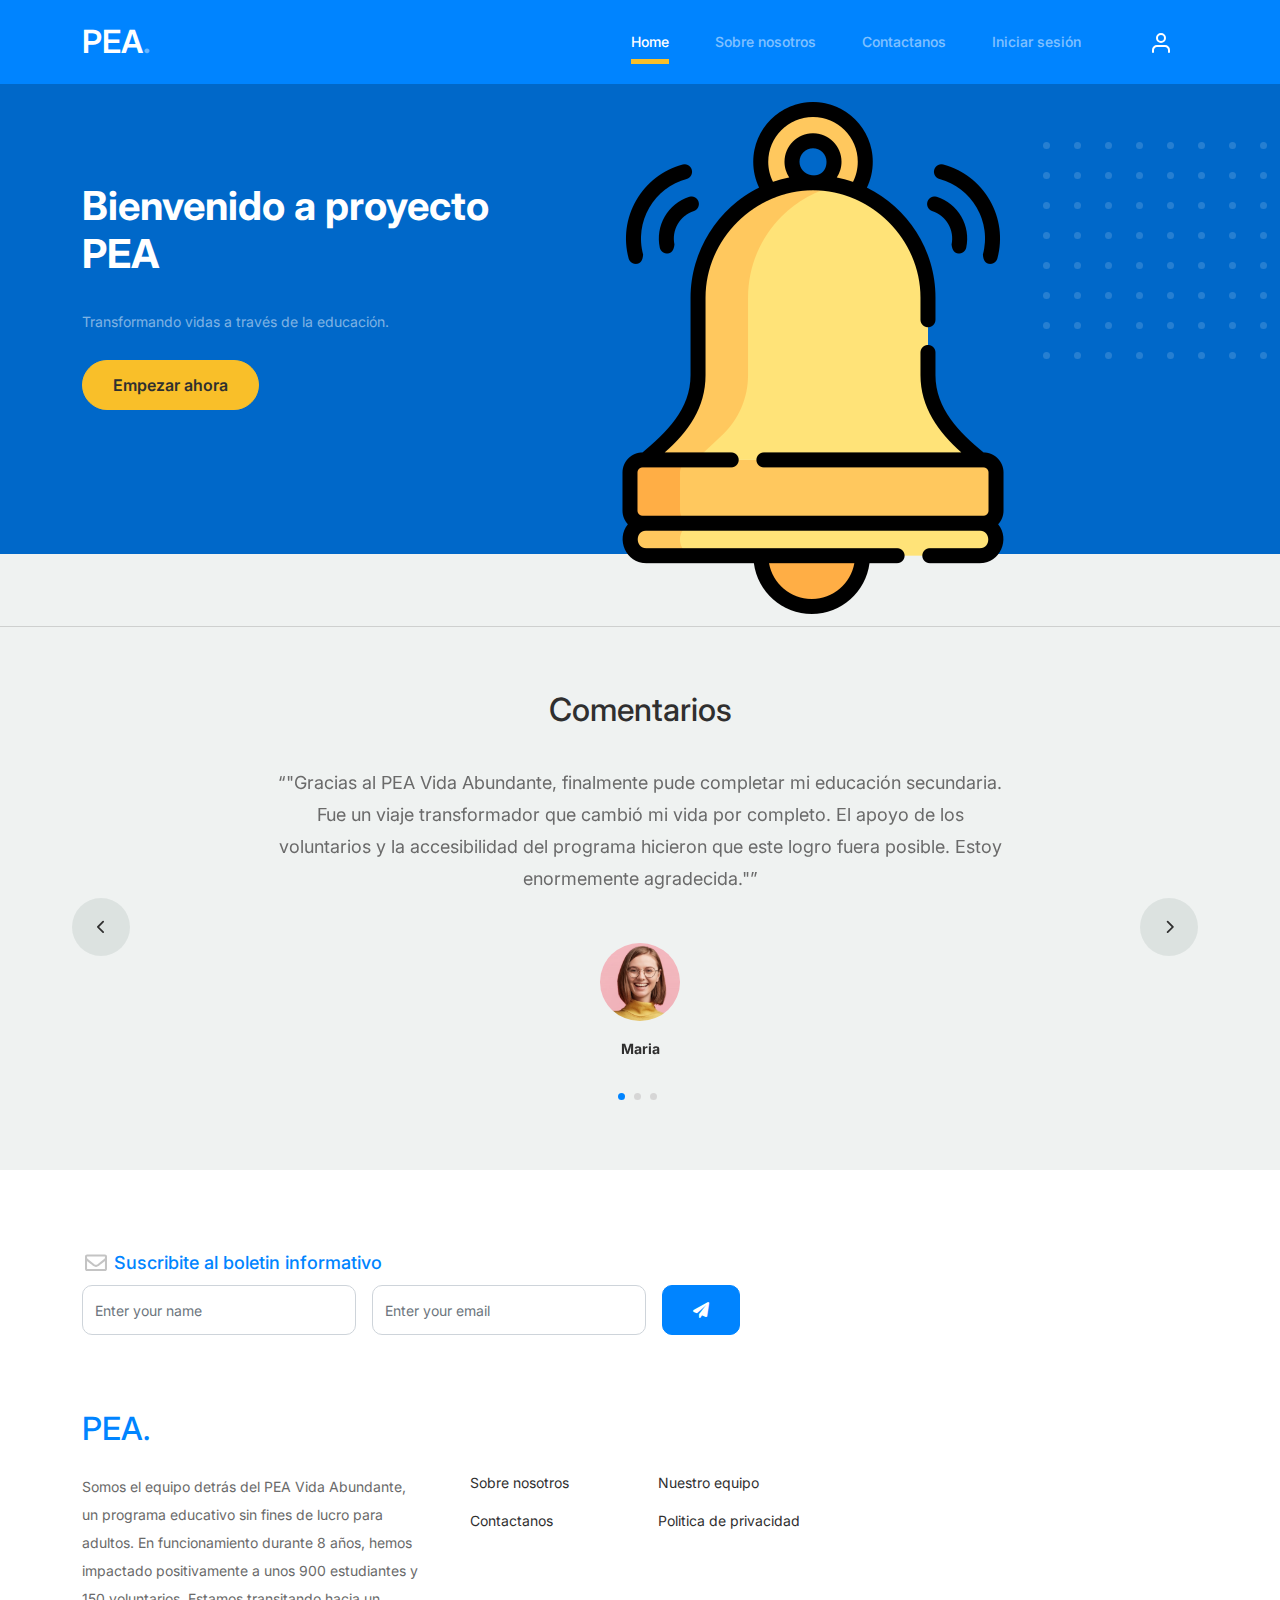
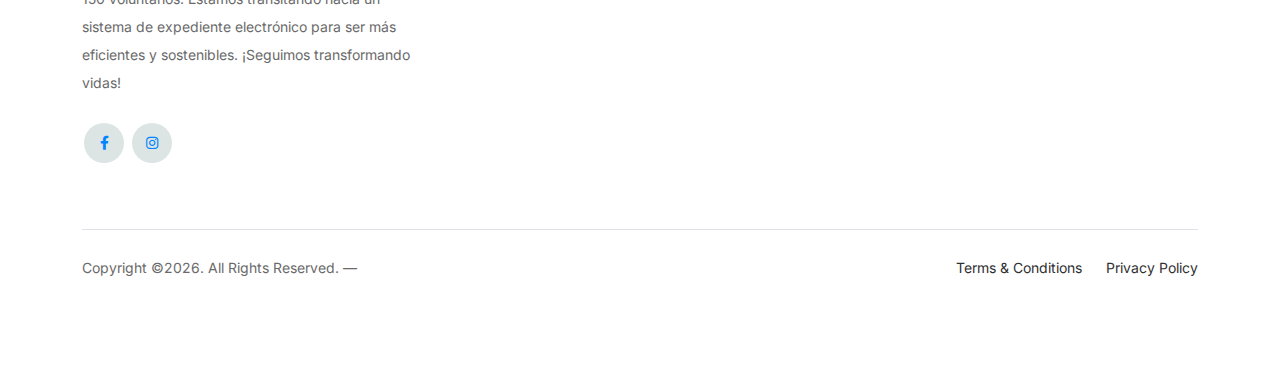
<file: 24-10-23/PEA/index.html>
<!doctype html>
<html lang="en">
<head>
  <meta charset="utf-8">
  <meta name="viewport" content="width=device-width, initial-scale=1, shrink-to-fit=no">
  <meta name="autor" content="Lospibes">
  <link rel="shortcut icon" href="favicon.png">

  <meta name="description" content="" />
  <meta name="keywords" content="bootstrap, bootstrap4" />

		<!-- CSS Piola -->
		<link href="css/bootstrap.min.css" rel="stylesheet">
		<link href="https://cdnjs.cloudflare.com/ajax/libs/font-awesome/6.0.0-beta3/css/all.min.css" rel="stylesheet">
		<link href="css/tiny-slider.css" rel="stylesheet">
		<link href="css/style.css" rel="stylesheet">
		<title>PEA</title>
	</head>

	<body>

		<!-- Empieza header Nav -->
		<nav class="custom-navbar navbar navbar navbar-expand-md navbar-dark bg-dark" arial-label="Furni navigation bar">

			<div class="container">
				<a class="navbar-brand" href="index.html">PEA<span>.</span></a>

				<button class="navbar-toggler" type="button" data-bs-toggle="collapse" data-bs-target="#navbarsFurni" aria-controls="navbarsFurni" aria-expanded="false" aria-label="Toggle navigation">
					<span class="navbar-toggler-icon"></span>
				</button>

				<div class="collapse navbar-collapse" id="navbarsFurni">
					<ul class="custom-navbar-nav navbar-nav ms-auto mb-2 mb-md-0">
						<li class="nav-item active">
							<a class="nav-link" href="index.html">Home</a>
						</li>
		
						<li><a class="nav-link" href="about.html">Sobre nosotros</a></li>
					
						<li><a class="nav-link" href="contact.html">Contactanos</a></li>

						<li><a class="nav-link" href="/php-login/index.php">Iniciar sesión</a></li> 
						
					</ul>
	
					<ul class="custom-navbar-cta navbar-nav mb-2 mb-md-0 ms-5">
						<li><a class="nav-link" href="/PEA/hudalumno.php"><img src="images/user.svg"></a></li>
					</ul>
				</div>
			</div>
				
		</nav>
		<!-- Termina Header Nav -->

		<!-- Sección -->
			<div class="hero">
				<div class="container">
					<div class="row justify-content-between">
						<div class="col-lg-5">
							<div class="intro-excerpt">
								<h1>Bienvenido a proyecto<span clsas="d-block"> PEA</span></h1>
								<p class="mb-4">Transformando vidas a través de la educación.</p>
								<p><a href="Base.html" class="btn btn-secondary me-2">Empezar ahora</a></p>
							</div>
						</div>
						<div class="col-lg-7">
							<div class="hero-img-wrap">
								<img src="images/campanaIcon.png" class="img-fluid">
							</div>
						</div>
					</div>
				</div>
			</div>
		<!-- Sección -->
<br><br>
<hr>	
		<!-- Slider empieza -->
		<div class="testimonial-section">
			<div class="container">
				<div class="row">
					<div class="col-lg-7 mx-auto text-center">
						<h2 class="section-title">Comentarios</h2>
					</div>
				</div>

				<div class="row justify-content-center">
					<div class="col-lg-12">
						<div class="testimonial-slider-wrap text-center">

							<div id="testimonial-nav">
								<span class="prev" data-controls="prev"><span class="fa fa-chevron-left"></span></span>
								<span class="next" data-controls="next"><span class="fa fa-chevron-right"></span></span>
							</div>

							<div class="testimonial-slider">
								
								<div class="item">
									<div class="row justify-content-center">
										<div class="col-lg-8 mx-auto">

											<div class="testimonial-block text-center">
												<blockquote class="mb-5">
													<p>&ldquo;"Gracias al PEA Vida Abundante, finalmente pude completar mi educación secundaria. Fue un viaje transformador que cambió mi vida por completo. El apoyo de los voluntarios y la accesibilidad del programa hicieron que este logro fuera posible. Estoy enormemente agradecida."&rdquo;</p>
												</blockquote>

												<div class="author-info">
													<div class="author-pic">
														<img src="images/person-1.png" alt="Maria Jones" class="img-fluid">
													</div>
													<h3 class="font-weight-bold">Maria
													</h3>
													
												</div>
											</div>

										</div>
									</div>
								</div> 
								<!-- END item -->

								<div class="item">
									<div class="row justify-content-center">
										<div class="col-lg-8 mx-auto">

											<div class="testimonial-block text-center">
												<blockquote class="mb-5">
													<p>&ldquo;"El PEA Vida Abundante no solo me proporcionó una educación, sino también una comunidad de apoyo inigualable. Fue una experiencia enriquecedora que me ayudó a crecer tanto personal como académicamente. Ahora, estoy lista para enfrentar nuevos desafíos con confianza."&rdquo;</p>
												</blockquote>

												<div class="author-info">
													<div class="author-pic">
														<img src="images/person-1.png" alt="Maria Jones" class="img-fluid">
													</div>
													<h3 class="font-weight-bold">Claudia</h3>
													
												</div>
											</div>

										</div>
									</div>
								</div> 
								<!-- END item -->

								<div class="item">
									<div class="row justify-content-center">
										<div class="col-lg-8 mx-auto">

											<div class="testimonial-block text-center">
												<blockquote class="mb-5">
													<p>&ldquo;"El PEA Vida Abundante no solo me dio una segunda oportunidad educativa, sino que también me ayudó a descubrir mi verdadero potencial. Gracias a este programa, ahora tengo las herramientas para perseguir mis sueños y construir un futuro mejor para mí y mi familia."&rdquo;</p>
												</blockquote>

												<div class="author-info">
													<div class="author-pic">
														<img src="images/person-1.png" alt="Maria Jones" class="img-fluid">
													</div>
													<h3 class="font-weight-bold">Camila</h3>
													
												</div>
											</div>

										</div>
									</div>
								</div> 
								<!-- END item -->

							</div>

						</div>
					</div>
				</div>
			</div>
		</div>
		<!-- Slider Termina -->


		<!-- Footer empieza -->
		<footer class="footer-section">
			<div class="container relative">



				<div class="row">
					<div class="col-lg-8">
						<div class="subscription-form">
							<h3 class="d-flex align-items-center"><span class="me-1"><img src="images/envelope-outline.svg" alt="Image" class="img-fluid"></span><span>Suscribite al boletin informativo</span></h3>

							<form action="#" class="row g-3">
								<div class="col-auto">
									<input type="text" class="form-control" placeholder="Enter your name">
								</div>
								<div class="col-auto">
									<input type="email" class="form-control" placeholder="Enter your email">
								</div>
								<div class="col-auto">
									<button class="btn btn-primary">
										<span class="fa fa-paper-plane"></span>
									</button>
								</div>
							</form>

						</div>
					</div>
				</div>

				<div class="row g-5 mb-5">
					<div class="col-lg-4">
						<div class="mb-4 footer-logo-wrap"><a href="#" class="footer-logo">PEA<span>.</span></a></div>
						<p class="mb-4">Somos el equipo detrás del PEA Vida Abundante, un programa educativo sin fines de lucro para adultos. En funcionamiento durante 8 años, hemos impactado positivamente a unos 900 estudiantes y 150 voluntarios. Estamos transitando hacia un sistema de expediente electrónico para ser más eficientes y sostenibles. ¡Seguimos transformando vidas!</p>

						<ul class="list-unstyled custom-social">
							<li><a href="#"><span class="fa fa-brands fa-facebook-f"></span></a></li>
	
							<li><a href="#"><span class="fa fa-brands fa-instagram"></span></a></li>
		
						</ul>
					</div>

					<div class="col-lg-8">
						<div class="row links-wrap">
							<div class="col-6 col-sm-6 col-md-3">
								<ul class="list-unstyled">
									<li><a href="#">Sobre nosotros</a></li>


									<li><a href="#">Contactanos</a></li>
								</ul>
							</div>


							<div class="col-6 col-sm-6 col-md-3">
								<ul class="list-unstyled">
	
									<li><a href="#">Nuestro equipo</a></li>
	
									<li><a href="#">Politica de privacidad</a></li>
								</ul>
							</div>


						</div>
					</div>

				</div>

				<div class="border-top copyright">
					<div class="row pt-4">
						<div class="col-lg-6">
							<p class="mb-2 text-center text-lg-start">Copyright &copy;<script>document.write(new Date().getFullYear());</script>. All Rights Reserved. &mdash; 
            </p>
						</div>

						<div class="col-lg-6 text-center text-lg-end">
							<ul class="list-unstyled d-inline-flex ms-auto">
								<li class="me-4"><a href="#">Terms &amp; Conditions</a></li>
								<li><a href="#">Privacy Policy</a></li>
							</ul>
						</div>

					</div>
				</div>

			</div>
		</footer>
		<!-- Footer termina -->	


		<script src="js/bootstrap.bundle.min.js"></script>
		<script src="js/tiny-slider.js"></script>
		<script src="js/custom.js"></script>
	</body>

</html>
</file>
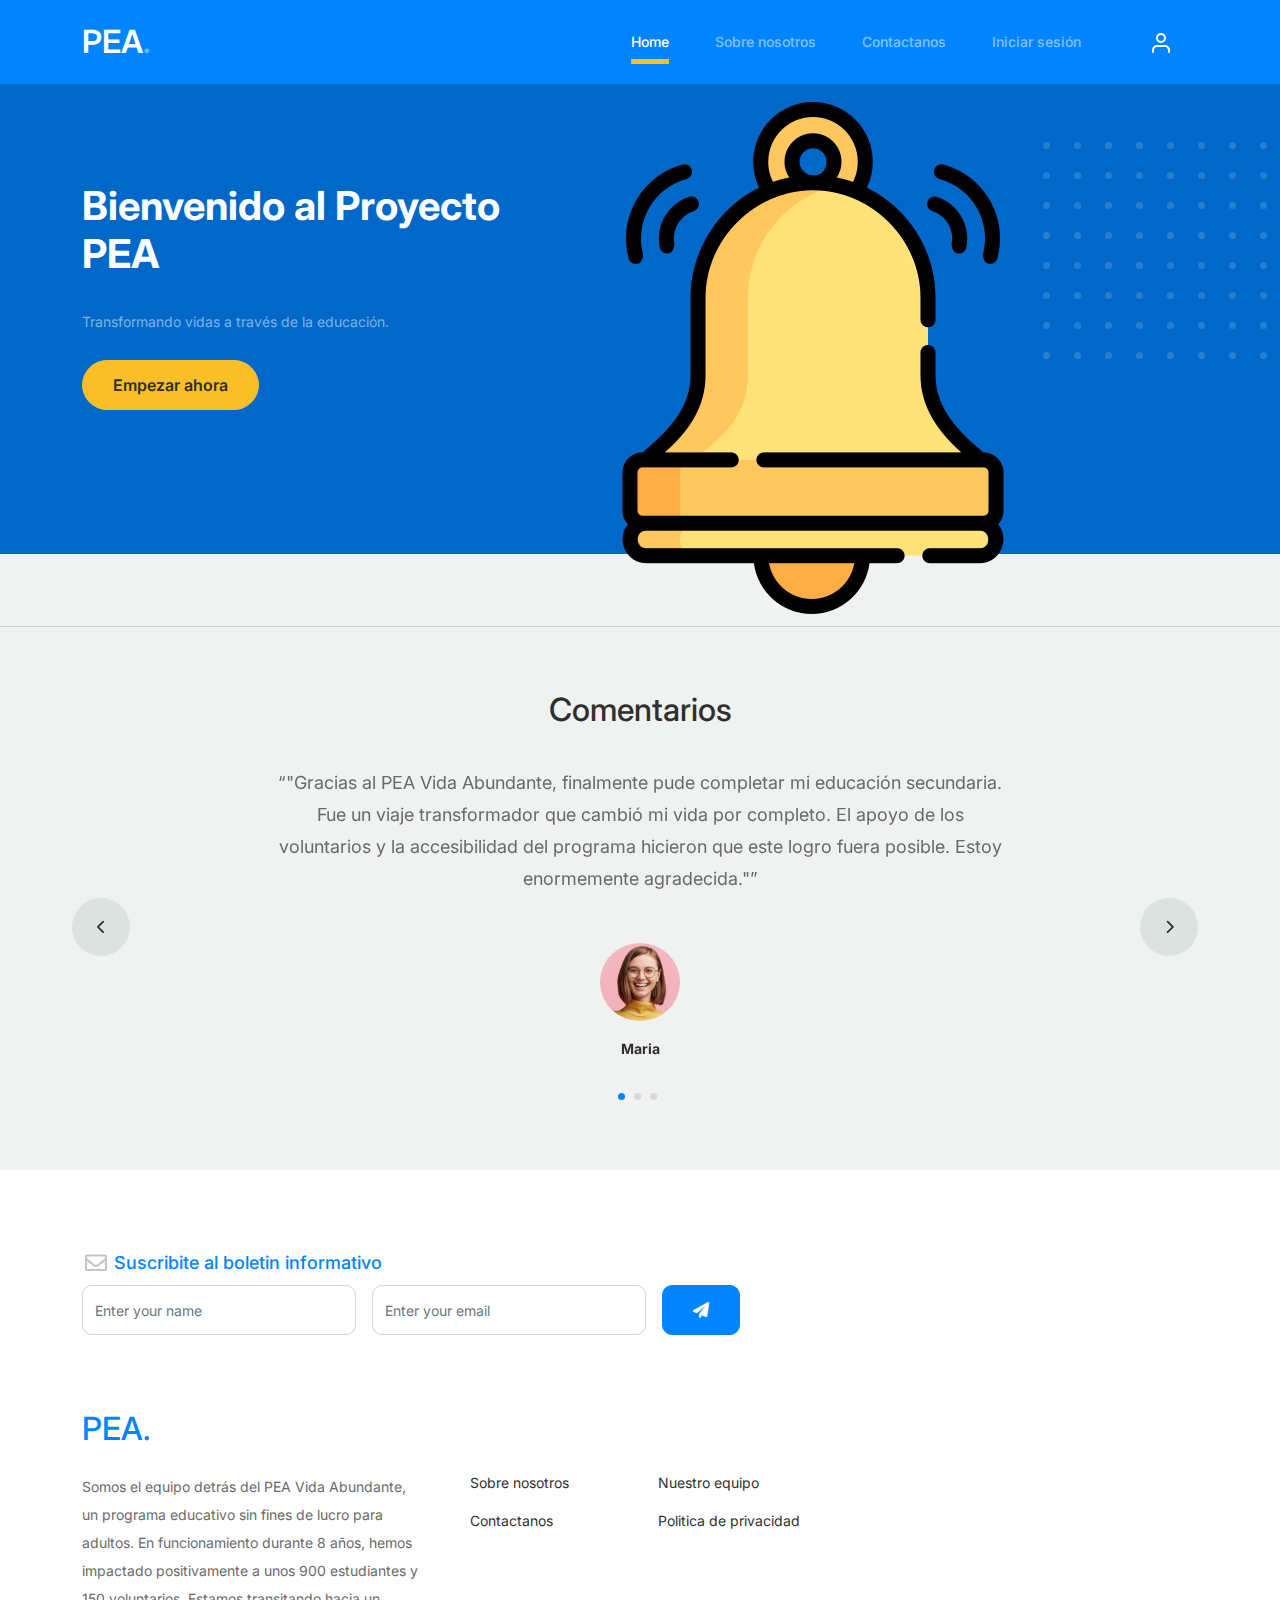
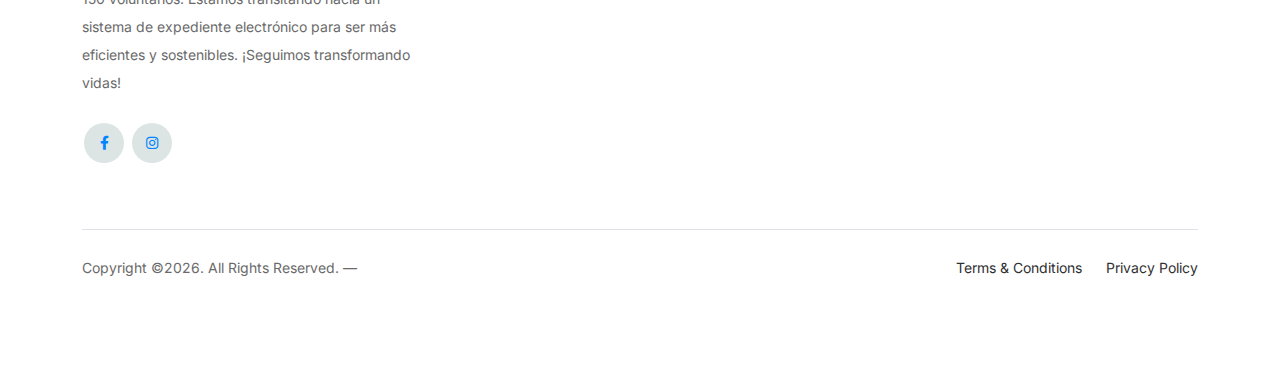
<file: 25-10-23 (20.55h)/PEA/index.html>
<!DOCTYPE html>
<html lang="en">
<head>
  <meta charset="utf-8">
  <meta name="viewport" content="width=device-width, initial-scale=1, shrink-to-fit=no">
  <meta name="autor" content="Lospibes">
  <link rel="shortcut icon" href="favicon.png">

  <meta name="description" content="" />
  <meta name="keywords" content="bootstrap, bootstrap4" />

		<!-- CSS Piola -->
		<link href="css/bootstrap.min.css" rel="stylesheet">
		<link href="https://cdnjs.cloudflare.com/ajax/libs/font-awesome/6.0.0-beta3/css/all.min.css" rel="stylesheet">
		<link href="css/tiny-slider.css" rel="stylesheet">
		<link href="css/style.css" rel="stylesheet">
		<title>PEA</title>
	</head>

	<body>

		<!-- Empieza header Nav -->
		<nav class="custom-navbar navbar navbar navbar-expand-md navbar-dark bg-dark" arial-label="Furni navigation bar">

			<div class="container">
				<a class="navbar-brand" href="index.html">PEA<span>.</span></a>

				<button class="navbar-toggler" type="button" data-bs-toggle="collapse" data-bs-target="#navbarsFurni" aria-controls="navbarsFurni" aria-expanded="false" aria-label="Toggle navigation">
					<span class="navbar-toggler-icon"></span>
				</button>

				<div class="collapse navbar-collapse" id="navbarsFurni">
					<ul class="custom-navbar-nav navbar-nav ms-auto mb-2 mb-md-0">
						<li class="nav-item active">
							<a class="nav-link" href="index.html">Home</a>
						</li>
		
						<li><a class="nav-link" href="about.html">Sobre nosotros</a></li>
					
						<li><a class="nav-link" href="contact.html">Contactanos</a></li>

						<li><a class="nav-link" href="/php-login/index.php">Iniciar sesión</a></li> 
						
					</ul>
	
					<ul class="custom-navbar-cta navbar-nav mb-2 mb-md-0 ms-5">
						<li><a class="nav-link" href="/PEA/hudalumno.php"><img src="images/user.svg"></a></li>
					</ul>
				</div>
			</div>
				
		</nav>
		<!-- Termina Header Nav -->

		<!-- Sección -->
			<div class="hero">
				<div class="container">
					<div class="row justify-content-between">
						<div class="col-lg-5">
							<div class="intro-excerpt">
								<h1>Bienvenido al Proyecto<span clsas="d-block"> PEA</span></h1>
								<p class="mb-4">Transformando vidas a través de la educación.</p>
								<p><a href="Base.html" class="btn btn-secondary me-2">Empezar ahora</a></p>
							</div>
						</div>
						<div class="col-lg-7">
							<div class="hero-img-wrap">
								<img src="images/campanaIcon.png" class="img-fluid">
							</div>
						</div>
					</div>
				</div>
			</div>
		<!-- Sección -->
<br><br>
<hr>	
		<!-- Slider empieza -->
		<div class="testimonial-section">
			<div class="container">
				<div class="row">
					<div class="col-lg-7 mx-auto text-center">
						<h2 class="section-title">Comentarios</h2>
					</div>
				</div>

				<div class="row justify-content-center">
					<div class="col-lg-12">
						<div class="testimonial-slider-wrap text-center">

							<div id="testimonial-nav">
								<span class="prev" data-controls="prev"><span class="fa fa-chevron-left"></span></span>
								<span class="next" data-controls="next"><span class="fa fa-chevron-right"></span></span>
							</div>

							<div class="testimonial-slider">
								
								<div class="item">
									<div class="row justify-content-center">
										<div class="col-lg-8 mx-auto">

											<div class="testimonial-block text-center">
												<blockquote class="mb-5">
													<p>&ldquo;"Gracias al PEA Vida Abundante, finalmente pude completar mi educación secundaria. Fue un viaje transformador que cambió mi vida por completo. El apoyo de los voluntarios y la accesibilidad del programa hicieron que este logro fuera posible. Estoy enormemente agradecida."&rdquo;</p>
												</blockquote>

												<div class="author-info">
													<div class="author-pic">
														<img src="images/person-1.png" alt="Maria Jones" class="img-fluid">
													</div>
													<h3 class="font-weight-bold">Maria
													</h3>
													
												</div>
											</div>

										</div>
									</div>
								</div> 
								<!-- END item -->

								<div class="item">
									<div class="row justify-content-center">
										<div class="col-lg-8 mx-auto">

											<div class="testimonial-block text-center">
												<blockquote class="mb-5">
													<p>&ldquo;"El PEA Vida Abundante no solo me proporcionó una educación, sino también una comunidad de apoyo inigualable. Fue una experiencia enriquecedora que me ayudó a crecer tanto personal como académicamente. Ahora, estoy lista para enfrentar nuevos desafíos con confianza."&rdquo;</p>
												</blockquote>

												<div class="author-info">
													<div class="author-pic">
														<img src="images/person-1.png" alt="Maria Jones" class="img-fluid">
													</div>
													<h3 class="font-weight-bold">Claudia</h3>
													
												</div>
											</div>

										</div>
									</div>
								</div> 
								<!-- END item -->

								<div class="item">
									<div class="row justify-content-center">
										<div class="col-lg-8 mx-auto">

											<div class="testimonial-block text-center">
												<blockquote class="mb-5">
													<p>&ldquo;"El PEA Vida Abundante no solo me dio una segunda oportunidad educativa, sino que también me ayudó a descubrir mi verdadero potencial. Gracias a este programa, ahora tengo las herramientas para perseguir mis sueños y construir un futuro mejor para mí y mi familia."&rdquo;</p>
												</blockquote>

												<div class="author-info">
													<div class="author-pic">
														<img src="images/person-1.png" alt="Maria Jones" class="img-fluid">
													</div>
													<h3 class="font-weight-bold">Camila</h3>
													
												</div>
											</div>

										</div>
									</div>
								</div> 
								<!-- END item -->

							</div>

						</div>
					</div>
				</div>
			</div>
		</div>
		<!-- Slider Termina -->


		<!-- Footer empieza -->
		<footer class="footer-section">
			<div class="container relative">



				<div class="row">
					<div class="col-lg-8">
						<div class="subscription-form">
							<h3 class="d-flex align-items-center"><span class="me-1"><img src="images/envelope-outline.svg" alt="Image" class="img-fluid"></span><span>Suscribite al boletin informativo</span></h3>

							<form action="#" class="row g-3">
								<div class="col-auto">
									<input type="text" class="form-control" placeholder="Enter your name">
								</div>
								<div class="col-auto">
									<input type="email" class="form-control" placeholder="Enter your email">
								</div>
								<div class="col-auto">
									<button class="btn btn-primary">
										<span class="fa fa-paper-plane"></span>
									</button>
								</div>
							</form>

						</div>
					</div>
				</div>

				<div class="row g-5 mb-5">
					<div class="col-lg-4">
						<div class="mb-4 footer-logo-wrap"><a href="#" class="footer-logo">PEA<span>.</span></a></div>
						<p class="mb-4">Somos el equipo detrás del PEA Vida Abundante, un programa educativo sin fines de lucro para adultos. En funcionamiento durante 8 años, hemos impactado positivamente a unos 900 estudiantes y 150 voluntarios. Estamos transitando hacia un sistema de expediente electrónico para ser más eficientes y sostenibles. ¡Seguimos transformando vidas!</p>

						<ul class="list-unstyled custom-social">
							<li><a href="#"><span class="fa fa-brands fa-facebook-f"></span></a></li>
	
							<li><a href="#"><span class="fa fa-brands fa-instagram"></span></a></li>
		
						</ul>
					</div>

					<div class="col-lg-8">
						<div class="row links-wrap">
							<div class="col-6 col-sm-6 col-md-3">
								<ul class="list-unstyled">
									<li><a href="#">Sobre nosotros</a></li>


									<li><a href="#">Contactanos</a></li>
								</ul>
							</div>


							<div class="col-6 col-sm-6 col-md-3">
								<ul class="list-unstyled">
	
									<li><a href="#">Nuestro equipo</a></li>
	
									<li><a href="#">Politica de privacidad</a></li>
								</ul>
							</div>


						</div>
					</div>

				</div>

				<div class="border-top copyright">
					<div class="row pt-4">
						<div class="col-lg-6">
							<p class="mb-2 text-center text-lg-start">Copyright &copy;<script>document.write(new Date().getFullYear());</script>. All Rights Reserved. &mdash; 
            </p>
						</div>

						<div class="col-lg-6 text-center text-lg-end">
							<ul class="list-unstyled d-inline-flex ms-auto">
								<li class="me-4"><a href="#">Terms &amp; Conditions</a></li>
								<li><a href="#">Privacy Policy</a></li>
							</ul>
						</div>

					</div>
				</div>

			</div>
		</footer>
		<!-- Footer termina -->	


		<script src="js/bootstrap.bundle.min.js"></script>
		<script src="js/tiny-slider.js"></script>
		<script src="js/custom.js"></script>
	</body>

</html>
</file>
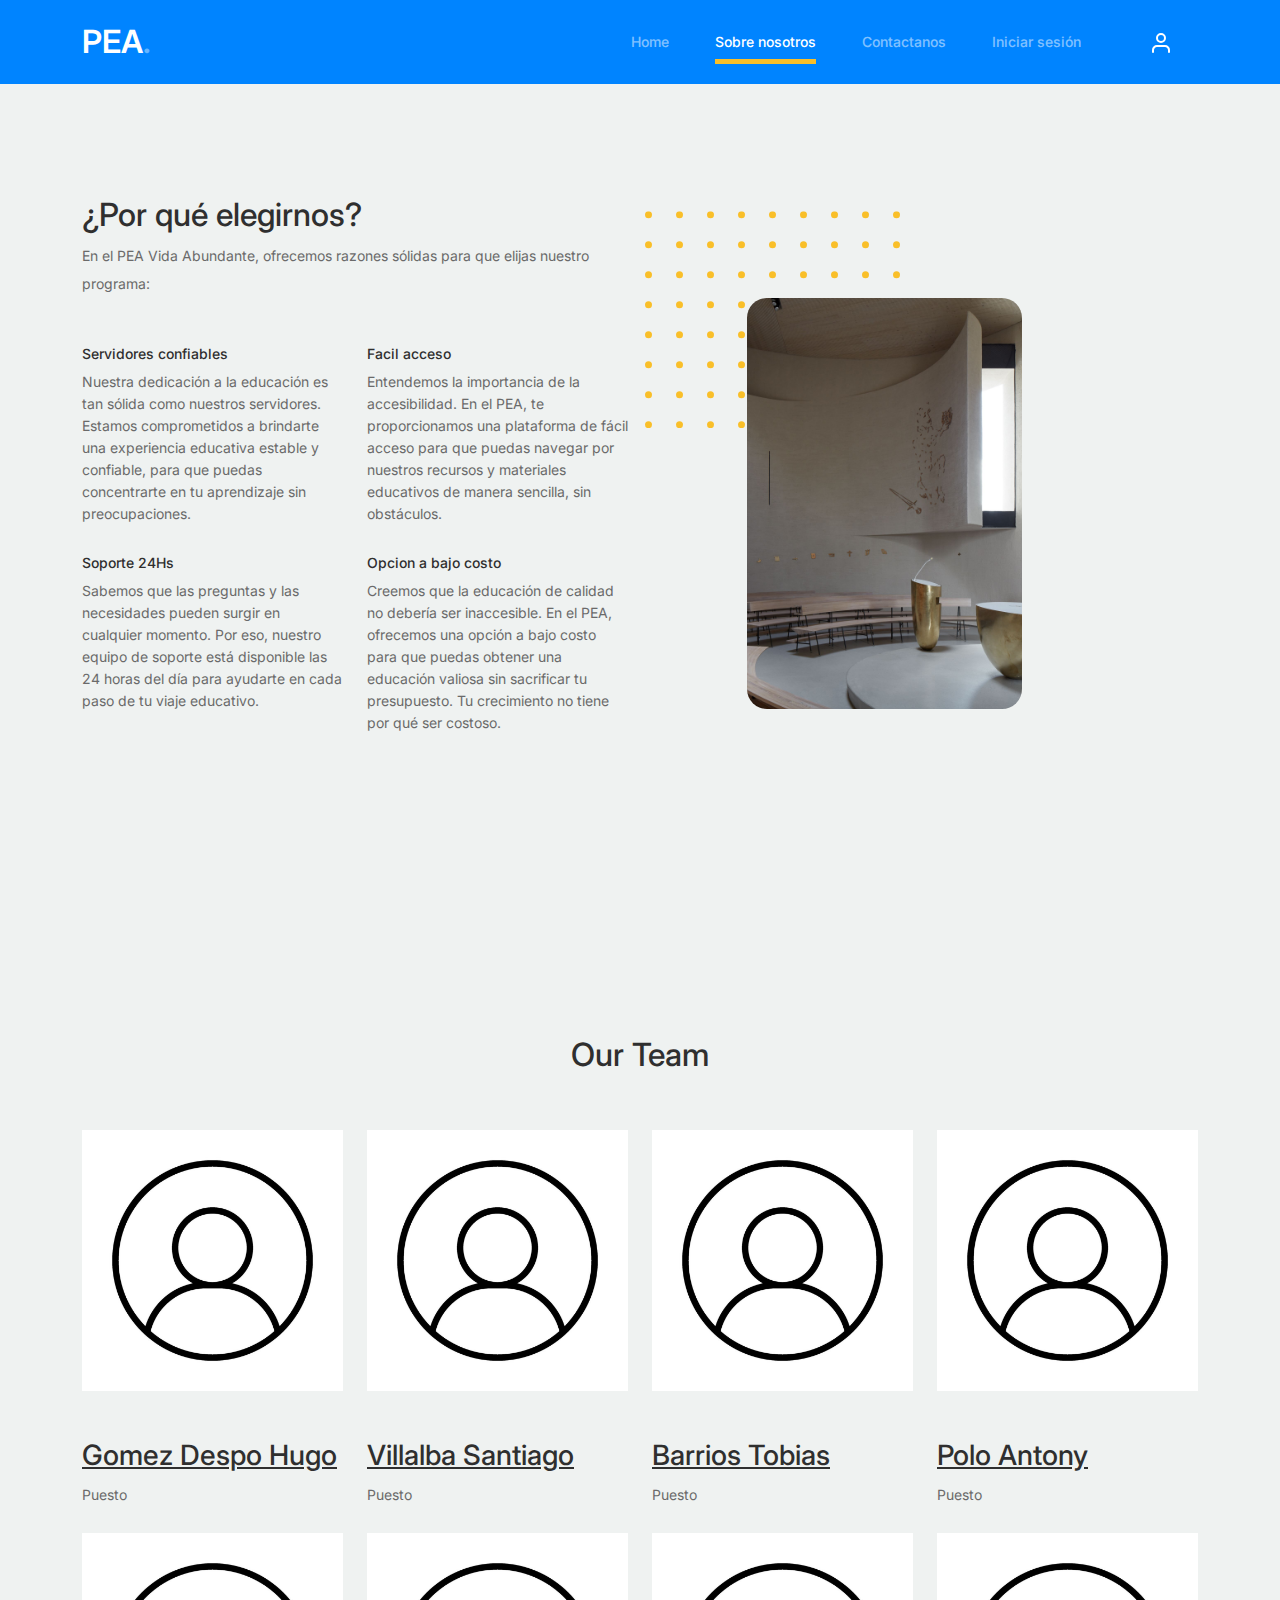
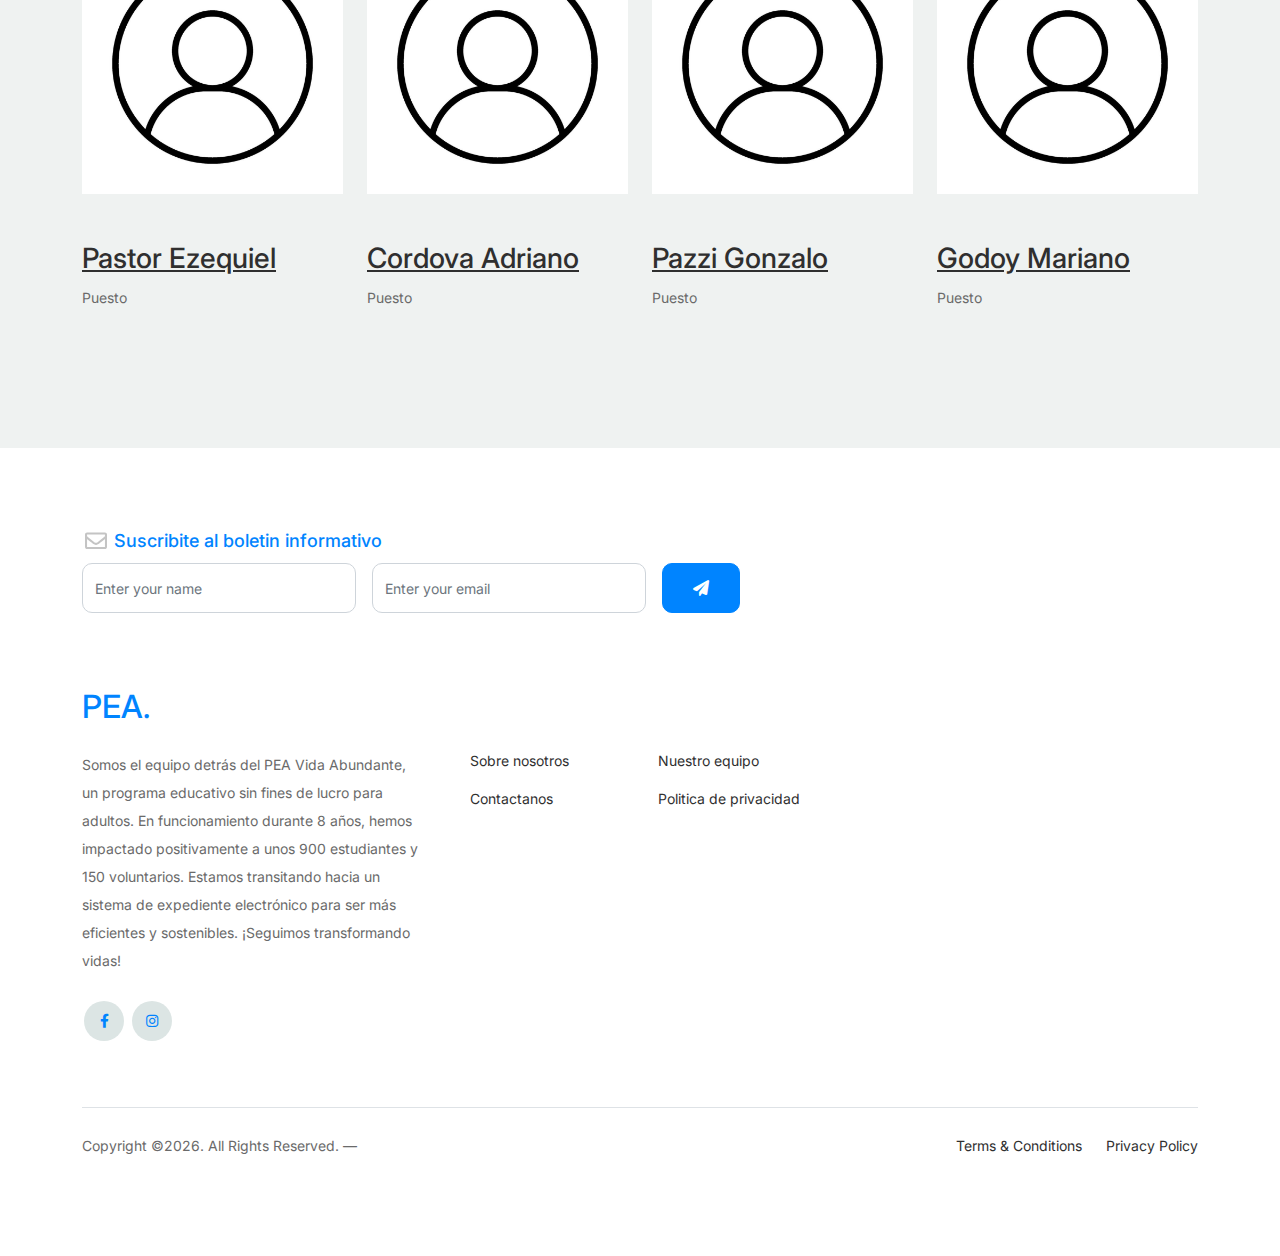
<file: 24-10-23/PEA/about.html>
<!doctype html>
<html lang="en">
<head>
  <meta charset="utf-8">
  <meta name="viewport" content="width=device-width, initial-scale=1, shrink-to-fit=no">
  <meta name="autor" content="Lospibes">
  <link rel="shortcut icon" href="favicon.png">

  <meta name="description" content="" />
  <meta name="keywords" content="bootstrap, bootstrap4" />

		<!-- CSS PIOLA -->
		<link href="css/bootstrap.min.css" rel="stylesheet">
		<link href="https://cdnjs.cloudflare.com/ajax/libs/font-awesome/6.0.0-beta3/css/all.min.css" rel="stylesheet">
		<link href="css/tiny-slider.css" rel="stylesheet">
		<link href="css/style.css" rel="stylesheet">
		<title>PEA</title>
	</head>

	<body>

		<!-- Header NAV -->
		<nav class="custom-navbar navbar navbar navbar-expand-md navbar-dark bg-dark" arial-label="Furni navigation bar">

			<div class="container">
				<a class="navbar-brand" href="index.html">PEA<span>.</span></a>

				<button class="navbar-toggler" type="button" data-bs-toggle="collapse" data-bs-target="#navbarsFurni" aria-controls="navbarsFurni" aria-expanded="false" aria-label="Toggle navigation">
					<span class="navbar-toggler-icon"></span>
				</button>

				<div class="collapse navbar-collapse" id="navbarsFurni">
					<ul class="custom-navbar-nav navbar-nav ms-auto mb-2 mb-md-0">
						
						<li><a class="nav-link" href="index.html">Home</a></li>
						
						<li class="nav-item active"><a class="nav-link" href="about.html">Sobre nosotros</a></li>
					
						<li><a class="nav-link" href="contact.html">Contactanos</a></li>

						<li><a class="nav-link" href="/php-login/login.php">Iniciar sesión</a></li>
					</ul>

					<ul class="custom-navbar-cta navbar-nav mb-2 mb-md-0 ms-5">
						<li><a class="nav-link" href="login.html"><img src="images/user.svg"></a></li>
					
					</ul>
				</div>
			</div>
				
		</nav>
		<!-- End header -->

		<!-- porque elegirnos -->
		<div class="why-choose-section">
			<div class="container">
				<div class="row justify-content-between align-items-center">
					<div class="col-lg-6">
						<h2 class="section-title">¿Por qué elegirnos?</h2>
						<p>En el PEA Vida Abundante, ofrecemos razones sólidas para que elijas nuestro programa:</p>

						<div class="row my-5">
							<div class="col-6 col-md-6">
								<div class="feature">
									
									<h3>Servidores confiables </h3>
									<p>Nuestra dedicación a la educación es tan sólida como nuestros servidores. Estamos comprometidos a brindarte una experiencia educativa estable y confiable, para que puedas concentrarte en tu aprendizaje sin preocupaciones.</p>
								</div>
							</div>

							<div class="col-6 col-md-6">
								<div class="feature">
								
									<h3>Facil acceso</h3>
									<p>Entendemos la importancia de la accesibilidad. En el PEA, te proporcionamos una plataforma de fácil acceso para que puedas navegar por nuestros recursos y materiales educativos de manera sencilla, sin obstáculos.
									</p>
								</div>
							</div>

							<div class="col-6 col-md-6">
								<div class="feature">
									
									<h3>Soporte 24Hs</h3>
									<p>Sabemos que las preguntas y las necesidades pueden surgir en cualquier momento. Por eso, nuestro equipo de soporte está disponible las 24 horas del día para ayudarte en cada paso de tu viaje educativo.</p>
								</div>
							</div>

							<div class="col-6 col-md-6">
								<div class="feature">

									<h3>Opcion a bajo costo</h3>
									<p>Creemos que la educación de calidad no debería ser inaccesible. En el PEA, ofrecemos una opción a bajo costo para que puedas obtener una educación valiosa sin sacrificar tu presupuesto. Tu crecimiento no tiene por qué ser costoso.</p>
								</div>
							</div>

						</div>
					</div>

					<div class="col-lg-5">
						<div class="img-wrap">
							<img src="images/why-choose-us-img.png" alt="Image" class="img-fluid">
						</div>
					</div>

				</div>
			</div>
		</div>
		<!-- aca termina porque elegirnos -->

		<!-- Nuestro equipo -->
		<div class="untree_co-section">
			<div class="container">

				<div class="row mb-5">
					<div class="col-lg-5 mx-auto text-center">
						<h2 class="section-title">Our Team</h2>
					</div>
				</div>

				<div class="row">

					<!-- 1 -->
					<div class="col-12 col-md-6 col-lg-3 mb-5 mb-md-0">
						<img src="images/person_2.jpg" class="img-fluid mb-5">
						<h3 clas><a href="#"><span class="">Gomez Despo</span> Hugo</a></h3>
            <span class="d-block position mb-4">Puesto</span>
           
     
					</div> 
					<!-- 1 -->

					<!-- 2 -->
					<div class="col-12 col-md-6 col-lg-3 mb-5 mb-md-0">
						<img src="images/person_2.jpg" class="img-fluid mb-5">

						<h3 clas><a href="#"><span class="">Villalba</span> Santiago</a></h3>
            <span class="d-block position mb-4">Puesto</span>

       

					</div> 
					<!-- 2 -->

					<!-- 3 -->
					<div class="col-12 col-md-6 col-lg-3 mb-5 mb-md-0">
						<img src="images/person_2.jpg" class="img-fluid mb-5">

						<h3 clas><a href="#"><span class="">Barrios</span> Tobias</a></h3>
            <span class="d-block position mb-4">Puesto</span>

       

					</div> 
					<!-- 3 -->

					<!-- 4 -->
					<div class="col-12 col-md-6 col-lg-3 mb-5 mb-md-0">
						<img src="images/person_2.jpg" class="img-fluid mb-5">

						<h3 clas><a href="#"><span class="">Polo</span> Antony</a></h3>
            <span class="d-block position mb-4">Puesto</span>

          

					</div> 
					<!-- 4 -->
					
					<!--  5 -->
					<div class="col-12 col-md-6 col-lg-3 mb-5 mb-md-0">
						<img src="images/person_2.jpg" class="img-fluid mb-5">

						<h3 clas><a href="#"><span class="">Pastor</span> Ezequiel</a></h3>
            <span class="d-block position mb-4">Puesto</span>

        

					</div> 
					<!-- 5 -->
				
					<!-- 6 -->
					<div class="col-12 col-md-6 col-lg-3 mb-5 mb-md-0">
						<img src="images/person_2.jpg" class="img-fluid mb-5">

						<h3 clas><a href="#"><span class="">Cordova</span> Adriano</a></h3>
            <span class="d-block position mb-4">Puesto</span>

          

					</div> 
					<!-- 6 -->
					<!-- 7 -->
					<div class="col-12 col-md-6 col-lg-3 mb-5 mb-md-0">
						<img src="images/person_2.jpg" class="img-fluid mb-5">

						<h3 clas><a href="#"><span class="">Pazzi</span> Gonzalo</a></h3>
            <span class="d-block position mb-4">Puesto</span>

          

					</div> 
					<!-- 7 -->
					<!-- 8 -->
					<div class="col-12 col-md-6 col-lg-3 mb-5 mb-md-0">
						<img src="images/person_2.jpg" class="img-fluid mb-5">

						<h3 clas><a href="#"><span class="">Godoy</span> Mariano</a></h3>
            <span class="d-block position mb-4">Puesto</span>

           

					</div> 
					<!-- 8 -->
					

				</div>
			</div>
		</div>
		<!-- Termina nuestro equipo -->



		

		<!-- Footer empieza -->
		<footer class="footer-section">
			<div class="container relative">



				<div class="row">
					<div class="col-lg-8">
						<div class="subscription-form">
							<h3 class="d-flex align-items-center"><span class="me-1"><img src="images/envelope-outline.svg" alt="Image" class="img-fluid"></span><span>Suscribite al boletin informativo</span></h3>

							<form action="#" class="row g-3">
								<div class="col-auto">
									<input type="text" class="form-control" placeholder="Enter your name">
								</div>
								<div class="col-auto">
									<input type="email" class="form-control" placeholder="Enter your email">
								</div>
								<div class="col-auto">
									<button class="btn btn-primary">
										<span class="fa fa-paper-plane"></span>
									</button>
								</div>
							</form>

						</div>
					</div>
				</div>

				<div class="row g-5 mb-5">
					<div class="col-lg-4">
						<div class="mb-4 footer-logo-wrap"><a href="#" class="footer-logo">PEA<span>.</span></a></div>
						<p class="mb-4">Somos el equipo detrás del PEA Vida Abundante, un programa educativo sin fines de lucro para adultos. En funcionamiento durante 8 años, hemos impactado positivamente a unos 900 estudiantes y 150 voluntarios. Estamos transitando hacia un sistema de expediente electrónico para ser más eficientes y sostenibles. ¡Seguimos transformando vidas!</p>

						<ul class="list-unstyled custom-social">
							<li><a href="#"><span class="fa fa-brands fa-facebook-f"></span></a></li>
	
							<li><a href="#"><span class="fa fa-brands fa-instagram"></span></a></li>
		
						</ul>
					</div>

					<div class="col-lg-8">
						<div class="row links-wrap">
							<div class="col-6 col-sm-6 col-md-3">
								<ul class="list-unstyled">
									<li><a href="#">Sobre nosotros</a></li>


									<li><a href="#">Contactanos</a></li>
								</ul>
							</div>


							<div class="col-6 col-sm-6 col-md-3">
								<ul class="list-unstyled">
	
									<li><a href="#">Nuestro equipo</a></li>
	
									<li><a href="#">Politica de privacidad</a></li>
								</ul>
							</div>


						</div>
					</div>

				</div>

				<div class="border-top copyright">
					<div class="row pt-4">
						<div class="col-lg-6">
							<p class="mb-2 text-center text-lg-start">Copyright &copy;<script>document.write(new Date().getFullYear());</script>. All Rights Reserved. &mdash; 
            </p>
						</div>

						<div class="col-lg-6 text-center text-lg-end">
							<ul class="list-unstyled d-inline-flex ms-auto">
								<li class="me-4"><a href="#">Terms &amp; Conditions</a></li>
								<li><a href="#">Privacy Policy</a></li>
							</ul>
						</div>

					</div>
				</div>

			</div>
		</footer>
		<!-- Footer termina -->	


		<script src="js/bootstrap.bundle.min.js"></script>
		<script src="js/tiny-slider.js"></script>
		<script src="js/custom.js"></script>
	</body>

</html>
</file>
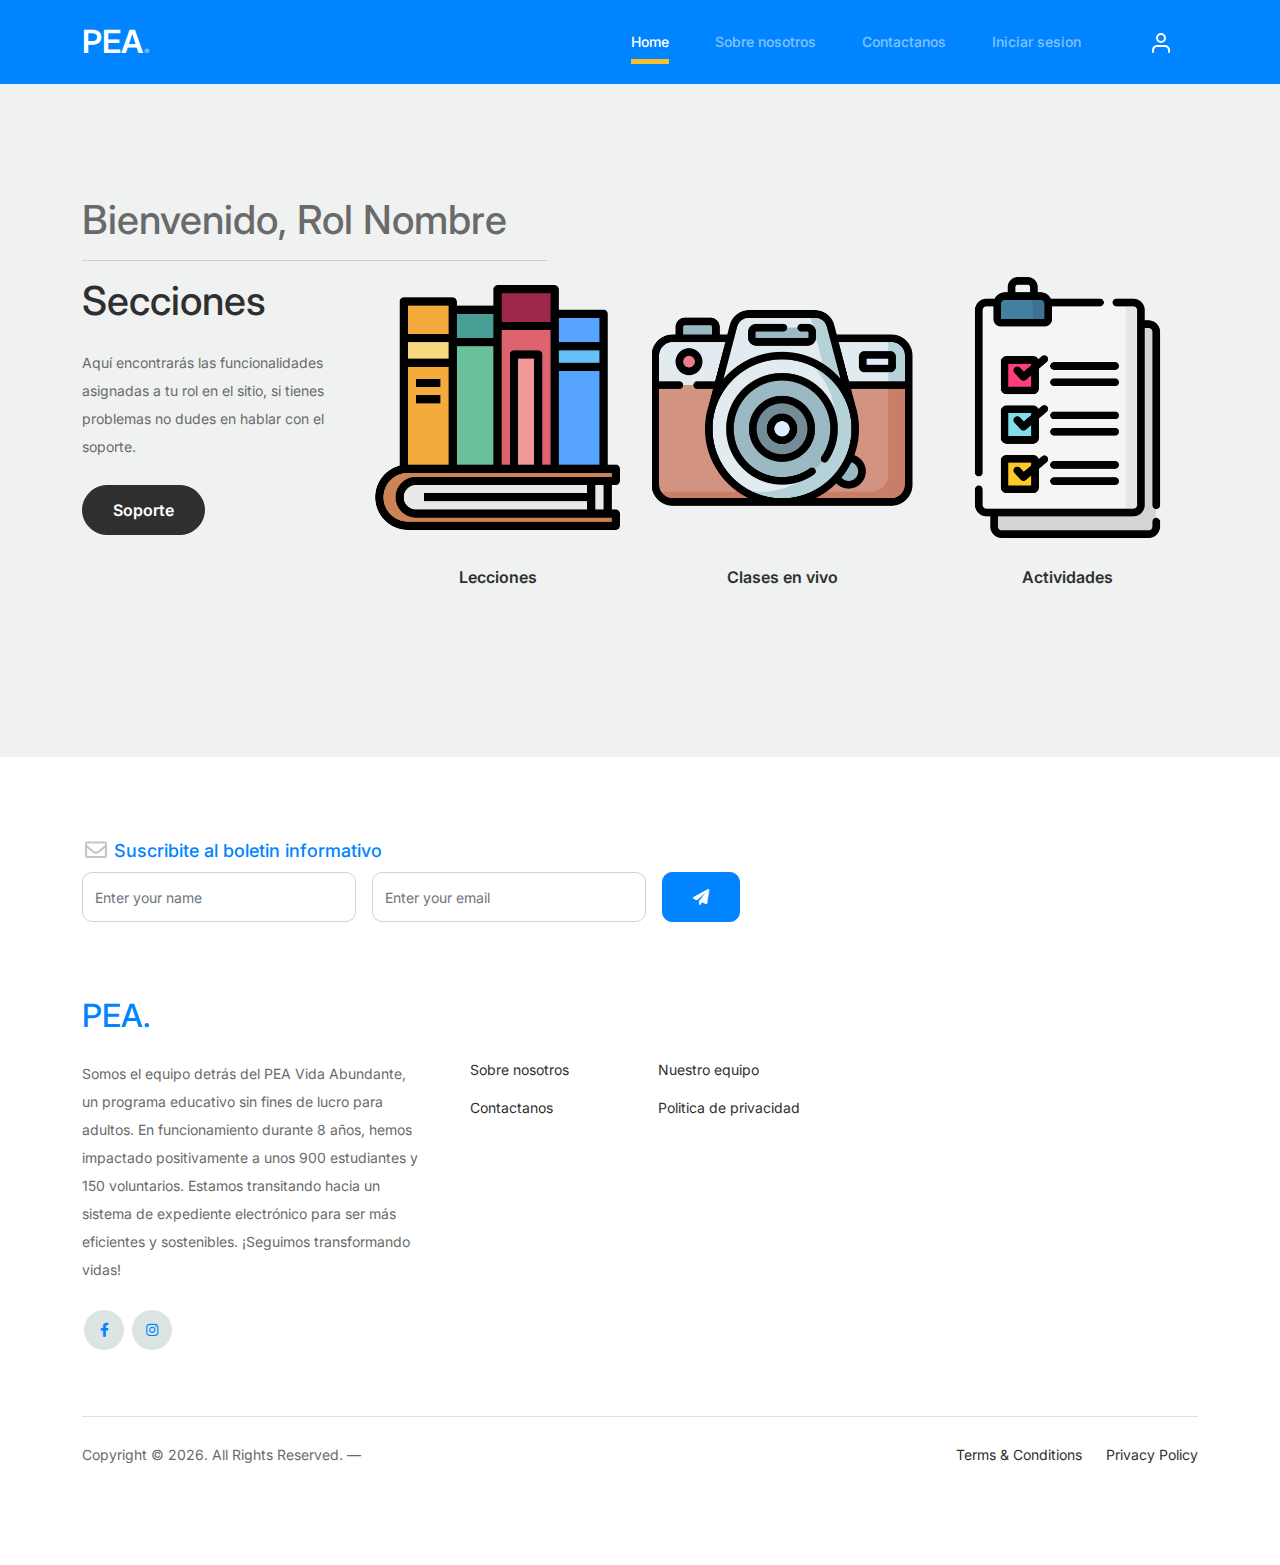
<file: 24-10-23/PEA/Base.html>
<!doctype html>
<html lang="en">

<head>
    <meta charset="utf-8">
    <meta name="viewport" content="width=device-width, initial-scale=1, shrink-to-fit=no">
    <meta name="autor" content="Lospibes">
    <link rel="shortcut icon" href="favicon.png">

    <meta name="description" content="" />
    <meta name="keywords" content="bootstrap, bootstrap4" />

    <!-- CSS Piola -->
    <link href="css/bootstrap.min.css" rel="stylesheet">
    <link href="https://cdnjs.cloudflare.com/ajax/libs/font-awesome/6.0.0-beta3/css/all.min.css" rel="stylesheet">
    <link href="css/tiny-slider.css" rel="stylesheet">
    <link href="css/style.css" rel="stylesheet">
    <title>PEA</title>
</head>

<body>

    <!-- Empieza header Nav -->
    <nav class="custom-navbar navbar navbar navbar-expand-md navbar-dark bg-dark" arial-label="Furni navigation bar">

        <div class="container">
            <a class="navbar-brand" href="index.html">PEA<span>.</span></a>

            <button class="navbar-toggler" type="button" data-bs-toggle="collapse" data-bs-target="#navbarsFurni"
                aria-controls="navbarsFurni" aria-expanded="false" aria-label="Toggle navigation">
                <span class="navbar-toggler-icon"></span>
            </button>

            <div class="collapse navbar-collapse" id="navbarsFurni">
                <ul class="custom-navbar-nav navbar-nav ms-auto mb-2 mb-md-0">
                    <li class="nav-item active">
                        <a class="nav-link" href="index.html">Home</a>
                    </li>

                    <li><a class="nav-link" href="about.html">Sobre nosotros</a></li>

                    <li><a class="nav-link" href="contact.html">Contactanos</a></li>

                    <li><a class="nav-link" href="/php-login/login.php">Iniciar sesion</a></li>
                </ul>

                <ul class="custom-navbar-cta navbar-nav mb-2 mb-md-0 ms-5">
                    <li><a class="nav-link" href="login.html"><img src="images/user.svg"></a></li>
                    


                </ul>
            </div>
        </div>

    </nav>
    <!-- Termina Header Nav -->





 <!-- SECCION -->
 <div class="product-section">
    <div class="container">
        <div class="col-lg-5">
                
            <h1>Bienvenido, Rol Nombre</span></h1>
            <hr>

        
    </div>
        <div class="row">

            <!-- columna -->
            <div class="col-md-12 col-lg-3 mb-5 mb-lg-0">
                <h1 class="mb-4 section-title">Secciones</h1>
                <p class="mb-4">Aquí encontrarás las funcionalidades asignadas a tu rol en el sitio, si tienes problemas
                    no dudes en hablar con el soporte.
                </p>
                <p><a href="mailto:peasoporte24@gmail.com" class="btn">Soporte</a></p>
            </div>
            <!--columna -->

            <!-- COLUMNA-->
            <div class="col-12 col-md-4 col-lg-3 mb-5 mb-md-0">
                <a class="product-item" href="cart.html">
                    <img src="images/icono1.png" class="img-fluid product-thumbnail">
                    <h3 class="product-title">Lecciones</h3>
                 

                
                </a>
            </div>
            <!-- /COLUMNA -->

            <!-- COLUMNA -->
            <div class="col-12 col-md-4 col-lg-3 mb-5 mb-md-0">
                <a class="product-item" href="cart.html">
                    <img src="images/icono2.png" class="img-fluid product-thumbnail">
                    <h3 class="product-title">Clases en vivo</h3>
                   

                  
                </a>
            </div>
            <!-- /COLUMNA -->

            <!-- /COLUMNA -->
            <div class="col-12 col-md-4 col-lg-3 mb-5 mb-md-0">
                <a class="product-item" href="cart.html">
                    <img src="images/icono3.png" class="img-fluid product-thumbnail">
                    <h3 class="product-title">Actividades</h3>
                    

                    
                </a>
            </div>
            <!-- /COLUMNA -->

        </div>
    </div>
</div>


  





    <!-- Footer empieza -->
    <footer class="footer-section">
        
        <div class="container relative">



            <div class="row">
                <div class="col-lg-8">
                    <div class="subscription-form">
                        <h3 class="d-flex align-items-center"><span class="me-1"><img src="images/envelope-outline.svg"
                                    alt="Image" class="img-fluid"></span><span>Suscribite al boletin informativo</span>
                        </h3>

                        <form action="#" class="row g-3">
                            <div class="col-auto">
                                <input type="text" class="form-control" placeholder="Enter your name">
                            </div>
                            <div class="col-auto">
                                <input type="email" class="form-control" placeholder="Enter your email">
                            </div>
                            <div class="col-auto">
                                <button class="btn btn-primary">
                                    <span class="fa fa-paper-plane"></span>
                                </button>
                            </div>
                        </form>

                    </div>
                </div>
            </div>

            <div class="row g-5 mb-5">
                <div class="col-lg-4">
                    <div class="mb-4 footer-logo-wrap"><a href="#" class="footer-logo">PEA<span>.</span></a></div>
                    <p class="mb-4">Somos el equipo detrás del PEA Vida Abundante, un programa educativo sin fines de
                        lucro para adultos. En funcionamiento durante 8 años, hemos impactado positivamente a unos 900
                        estudiantes y 150 voluntarios. Estamos transitando hacia un sistema de expediente electrónico
                        para ser más eficientes y sostenibles. ¡Seguimos transformando vidas!</p>

                    <ul class="list-unstyled custom-social">
                        <li><a href="#"><span class="fa fa-brands fa-facebook-f"></span></a></li>

                        <li><a href="#"><span class="fa fa-brands fa-instagram"></span></a></li>

                    </ul>
                </div>

                <div class="col-lg-8">
                    <div class="row links-wrap">
                        <div class="col-6 col-sm-6 col-md-3">
                            <ul class="list-unstyled">
                                <li><a href="#">Sobre nosotros</a></li>


                                <li><a href="#">Contactanos</a></li>
                            </ul>
                        </div>


                        <div class="col-6 col-sm-6 col-md-3">
                            <ul class="list-unstyled">

                                <li><a href="#">Nuestro equipo</a></li>

                                <li><a href="#">Politica de privacidad</a></li>
                            </ul>
                        </div>


                    </div>
                </div>

            </div>

            <div class="border-top copyright">
                <div class="row pt-4">
                    <div class="col-lg-6">
                        <p class="mb-2 text-center text-lg-start">Copyright &copy;
                            <script>document.write(new Date().getFullYear());</script>. All Rights Reserved. &mdash;
                        </p>
                    </div>

                    <div class="col-lg-6 text-center text-lg-end">
                        <ul class="list-unstyled d-inline-flex ms-auto">
                            <li class="me-4"><a href="#">Terms &amp; Conditions</a></li>
                            <li><a href="#">Privacy Policy</a></li>
                        </ul>
                    </div>

                </div>
            </div>

        </div>
    </footer>
    <!-- Footer termina -->


    <script src="js/bootstrap.bundle.min.js"></script>
    <script src="js/tiny-slider.js"></script>
    <script src="js/custom.js"></script>
</body>

</html>
</file>
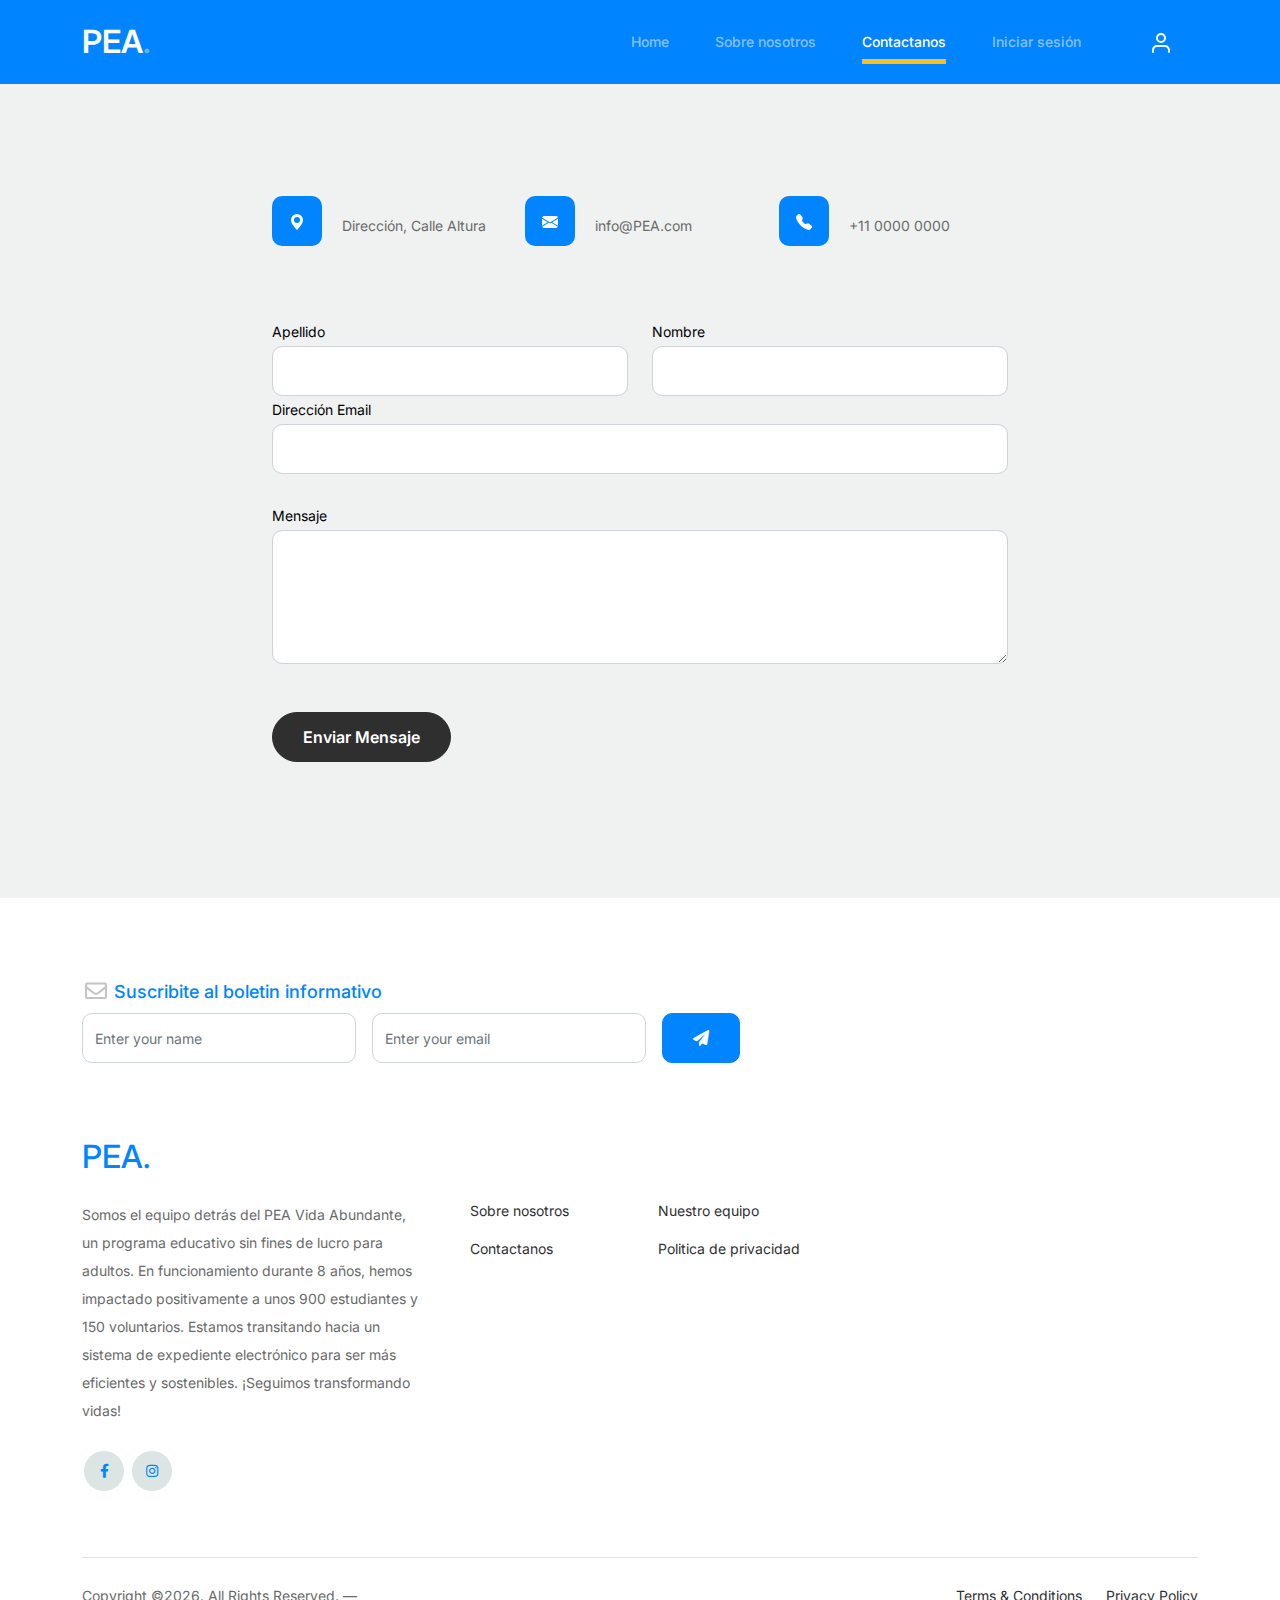
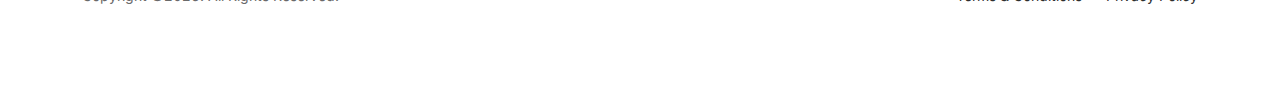
<file: 24-10-23/PEA/contact.html>
<!doctype html>
<html lang="en">
<head>
  <meta charset="utf-8">
  <meta name="viewport" content="width=device-width, initial-scale=1, shrink-to-fit=no">
  <meta name="autor" content="Lospibes">
  <link rel="shortcut icon" href="favicon.png">

  <meta name="description" content="" />
  <meta name="keywords" content="bootstrap, bootstrap4" />

		<!-- Bootstrap CSS -->
		<link href="css/bootstrap.min.css" rel="stylesheet">
		<link href="https://cdnjs.cloudflare.com/ajax/libs/font-awesome/6.0.0-beta3/css/all.min.css" rel="stylesheet">
		<link href="css/tiny-slider.css" rel="stylesheet">
		<link href="css/style.css" rel="stylesheet">
		<title>PEA</title>
	</head>

	<body>

		<!-- empieza header nav -->
		<nav class="custom-navbar navbar navbar navbar-expand-md navbar-dark bg-dark" arial-label="Furni navigation bar">

			<div class="container">
				<a class="navbar-brand" href="index.html">PEA<span>.</span></a>

				<button class="navbar-toggler" type="button" data-bs-toggle="collapse" data-bs-target="#navbarsFurni" aria-controls="navbarsFurni" aria-expanded="false" aria-label="Toggle navigation">
					<span class="navbar-toggler-icon"></span>
				</button>

				<div class="collapse navbar-collapse" id="navbarsFurni">
					<ul class="custom-navbar-nav navbar-nav ms-auto mb-2 mb-md-0">
						<li >
							<a class="nav-link" href="index.html">Home</a>
						</li>
		
						<li><a class="nav-link" href="about.html">Sobre nosotros</a></li>
				
						<li class="nav-item active"><a class="nav-link" href="contact.html">Contactanos</a></li>

						<li class="nav-item"><a class="nav-link" href="/php-login/login.php">Iniciar sesión</a></li>
					</ul>

					<ul class="custom-navbar-cta navbar-nav mb-2 mb-md-0 ms-5">
						<li><a class="nav-link" href="login.html"><img src="images/user.svg"></a></li>
					
					</ul>
				</div>
			</div>
				
		</nav>
		<!-- termina header nav -->

		
		<!-- Contacto  -->
		<div class="untree_co-section">
      <div class="container">

        <div class="block">
          <div class="row justify-content-center">


            <div class="col-md-8 col-lg-8 pb-4">


              <div class="row mb-5">
                <div class="col-lg-4">
                  <div  class="service no-shadow align-items-center link horizontal d-flex active" data-aos="fade-left" data-aos-delay="0">
                    <div class="service-icon color-1 mb-4">
                      <svg xmlns="http://www.w3.org/2000/svg" width="16" height="16" fill="currentColor" class="bi bi-geo-alt-fill" viewBox="0 0 16 16">
                        <path d="M8 16s6-5.686 6-10A6 6 0 0 0 2 6c0 4.314 6 10 6 10zm0-7a3 3 0 1 1 0-6 3 3 0 0 1 0 6z"/>
                      </svg>
                    </div>
                    <div class="service-contents">
                      <p> Dirección, Calle Altura</p>
                    </div> 
                  </div> 
                </div>

                <div class="col-lg-4">
                  <div  class="service no-shadow align-items-center link horizontal d-flex active" data-aos="fade-left" data-aos-delay="0">
                    <div class="service-icon color-1 mb-4">
                      <svg xmlns="http://www.w3.org/2000/svg" width="16" height="16" fill="currentColor" class="bi bi-envelope-fill" viewBox="0 0 16 16">
                        <path d="M.05 3.555A2 2 0 0 1 2 2h12a2 2 0 0 1 1.95 1.555L8 8.414.05 3.555zM0 4.697v7.104l5.803-3.558L0 4.697zM6.761 8.83l-6.57 4.027A2 2 0 0 0 2 14h12a2 2 0 0 0 1.808-1.144l-6.57-4.027L8 9.586l-1.239-.757zm3.436-.586L16 11.801V4.697l-5.803 3.546z"/>
                      </svg>
                    </div> 
                    <div class="service-contents">
                      <p>info@PEA.com</p>
                    </div> 
                  </div> 
                </div>

                <div class="col-lg-4">
                  <div  class="service no-shadow align-items-center link horizontal d-flex active" data-aos="fade-left" data-aos-delay="0">
                    <div class="service-icon color-1 mb-4">
                      <svg xmlns="http://www.w3.org/2000/svg" width="16" height="16" fill="currentColor" class="bi bi-telephone-fill" viewBox="0 0 16 16">
                        <path fill-rule="evenodd" d="M1.885.511a1.745 1.745 0 0 1 2.61.163L6.29 2.98c.329.423.445.974.315 1.494l-.547 2.19a.678.678 0 0 0 .178.643l2.457 2.457a.678.678 0 0 0 .644.178l2.189-.547a1.745 1.745 0 0 1 1.494.315l2.306 1.794c.829.645.905 1.87.163 2.611l-1.034 1.034c-.74.74-1.846 1.065-2.877.702a18.634 18.634 0 0 1-7.01-4.42 18.634 18.634 0 0 1-4.42-7.009c-.362-1.03-.037-2.137.703-2.877L1.885.511z"/>
                      </svg>
                    </div> 
                    <div class="service-contents">
                      <p>+11 0000 0000</p>
                    </div> 
                  </div>
                </div>
              </div>

              <form>
                <div class="row">
                  <div class="col-6">
                    <div class="form-group">
                      <label class="text-black" for="fname">Apellido</label>
                      <input type="text" class="form-control" id="fname">
                    </div>
                  </div>
                  <div class="col-6">
                    <div class="form-group">
                      <label class="text-black" for="lname">Nombre</label>
                      <input type="text" class="form-control" id="lname">
                    </div>
                  </div>
                </div>
                <div class="form-group">
                  <label class="text-black" for="email">Dirección Email</label>
                  <input type="email" class="form-control" id="email">
                </div>
<br>
                <div class="form-group mb-5">
                  <label class="text-black" for="message">Mensaje</label>
                  <textarea name="" class="form-control" id="message" cols="30" rows="5"></textarea>
                </div>

                <button type="submit" class="btn btn-primary-hover-outline">Enviar Mensaje</button>
              </form>

            </div>

          </div>

        </div>

      </div>


    </div>
  </div>

  <!-- Termina contacto -->

		

		<!-- Footer empieza -->
		<footer class="footer-section">
			<div class="container relative">



				<div class="row">
					<div class="col-lg-8">
						<div class="subscription-form">
							<h3 class="d-flex align-items-center"><span class="me-1"><img src="images/envelope-outline.svg" alt="Image" class="img-fluid"></span><span>Suscribite al boletin informativo</span></h3>

							<form action="#" class="row g-3">
								<div class="col-auto">
									<input type="text" class="form-control" placeholder="Enter your name">
								</div>
								<div class="col-auto">
									<input type="email" class="form-control" placeholder="Enter your email">
								</div>
								<div class="col-auto">
									<button class="btn btn-primary">
										<span class="fa fa-paper-plane"></span>
									</button>
								</div>
							</form>

						</div>
					</div>
				</div>

				<div class="row g-5 mb-5">
					<div class="col-lg-4">
						<div class="mb-4 footer-logo-wrap"><a href="#" class="footer-logo">PEA<span>.</span></a></div>
						<p class="mb-4">Somos el equipo detrás del PEA Vida Abundante, un programa educativo sin fines de lucro para adultos. En funcionamiento durante 8 años, hemos impactado positivamente a unos 900 estudiantes y 150 voluntarios. Estamos transitando hacia un sistema de expediente electrónico para ser más eficientes y sostenibles. ¡Seguimos transformando vidas!</p>

						<ul class="list-unstyled custom-social">
							<li><a href="#"><span class="fa fa-brands fa-facebook-f"></span></a></li>
	
							<li><a href="#"><span class="fa fa-brands fa-instagram"></span></a></li>
		
						</ul>
					</div>

					<div class="col-lg-8">
						<div class="row links-wrap">
							<div class="col-6 col-sm-6 col-md-3">
								<ul class="list-unstyled">
									<li><a href="#">Sobre nosotros</a></li>


									<li><a href="#">Contactanos</a></li>
								</ul>
							</div>


							<div class="col-6 col-sm-6 col-md-3">
								<ul class="list-unstyled">
	
									<li><a href="#">Nuestro equipo</a></li>
	
									<li><a href="#">Politica de privacidad</a></li>
								</ul>
							</div>


						</div>
					</div>

				</div>

				<div class="border-top copyright">
					<div class="row pt-4">
						<div class="col-lg-6">
							<p class="mb-2 text-center text-lg-start">Copyright &copy;<script>document.write(new Date().getFullYear());</script>. All Rights Reserved. &mdash; 
            </p>
						</div>

						<div class="col-lg-6 text-center text-lg-end">
							<ul class="list-unstyled d-inline-flex ms-auto">
								<li class="me-4"><a href="#">Terms &amp; Conditions</a></li>
								<li><a href="#">Privacy Policy</a></li>
							</ul>
						</div>

					</div>
				</div>

			</div>
		</footer>
		<!-- Footer termina -->	


		<script src="js/bootstrap.bundle.min.js"></script>
		<script src="js/tiny-slider.js"></script>
		<script src="js/custom.js"></script>
	</body>

</html>
</file>
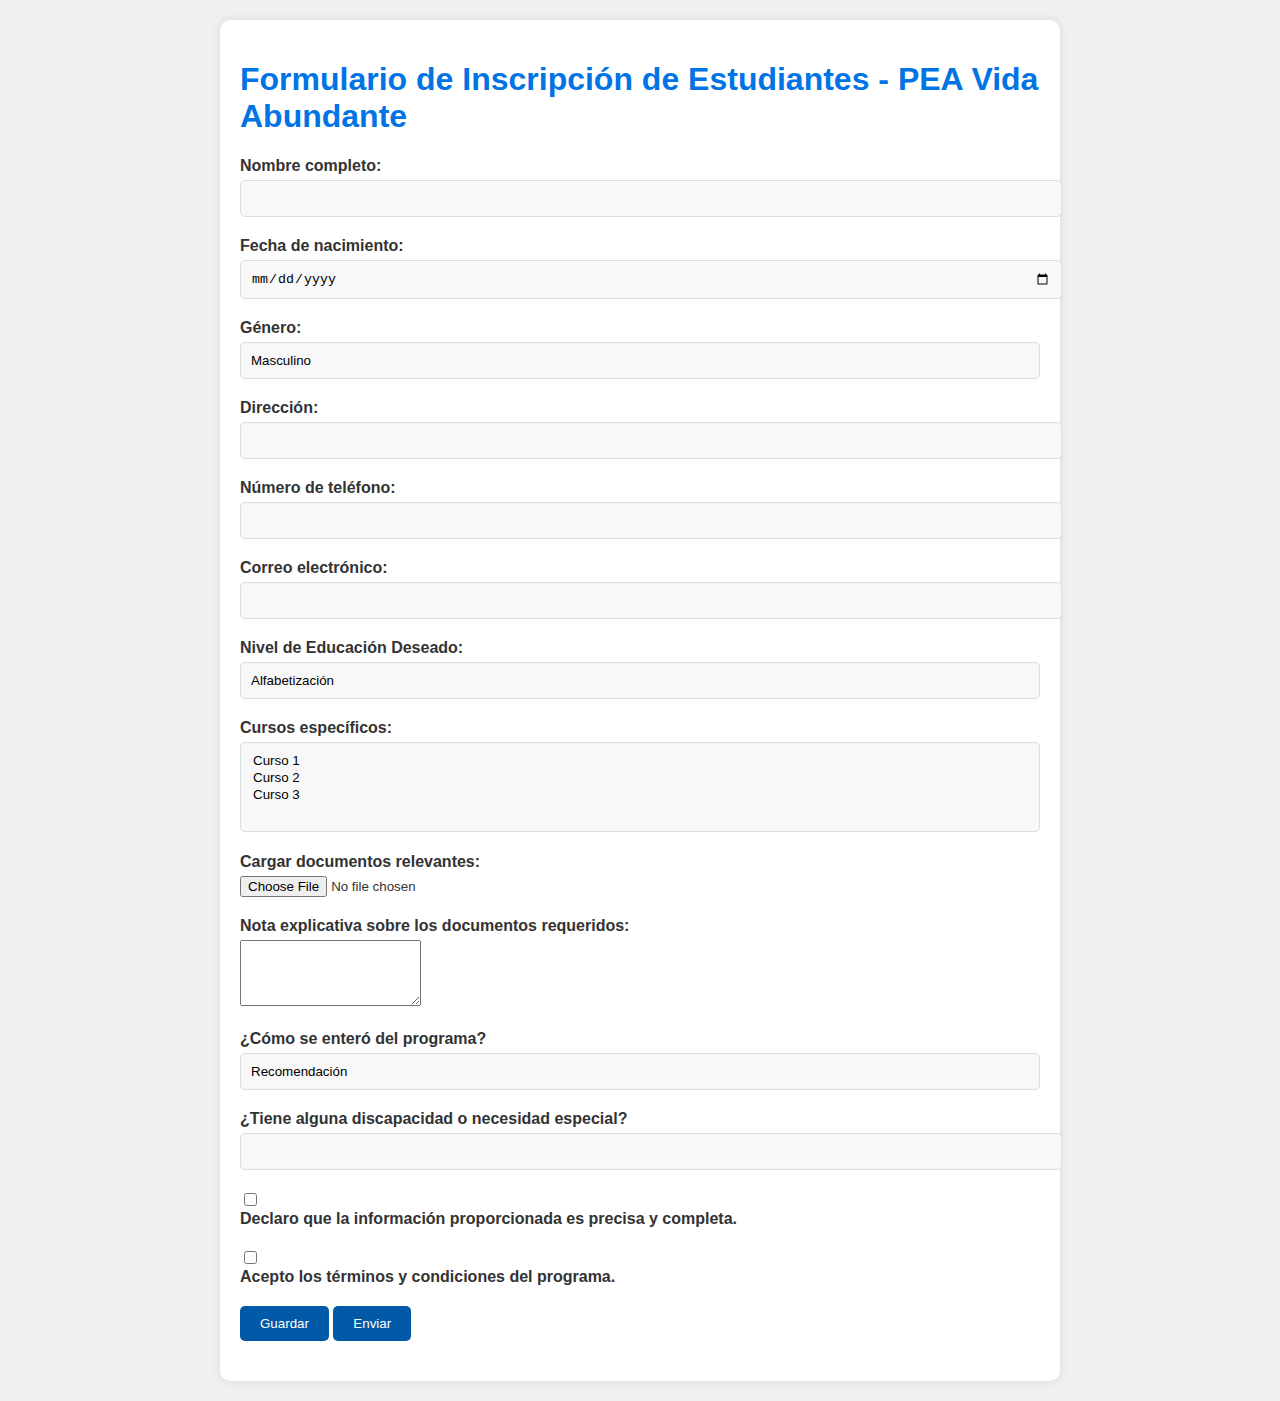
<file: 24-10-23/PEA/form.html>
<!DOCTYPE html>
<html lang="es">
<head>
    <meta charset="UTF-8">
    <meta name="viewport" content="width=device-width, initial-scale=1.0">
    <title>Formulario de Inscripción de Estudiantes - PEA Vida Abundante</title>
    <style>
        body {
            font-family: Arial, sans-serif;
            margin: 0;
            padding: 0;
            background-color: #f0f0f0; /* Fondo gris claro */
            color: #333; /* Texto gris oscuro */
        }

        .container {
            max-width: 800px;
            margin: 20px auto;
            padding: 20px;
            background-color: white;
            box-shadow: 0 0 10px rgba(0, 0, 0, 0.1);
            border-radius: 10px;
        }

        h1 {
            color: #0074e4; /* Azul */
        }

        .form-group {
            margin-bottom: 20px;
        }

        label {
            display: block;
            margin-bottom: 5px;
            font-weight: bold;
        }

        input[type="text"],
        input[type="date"],
        select {
            width: 100%;
            padding: 10px;
            border: 1px solid #ddd;
            border-radius: 5px;
            background-color: #f8f8f8; /* Gris claro */
        }

        select {
            appearance: none;
            -webkit-appearance: none;
            -moz-appearance: none;
        }

        .submit-button {
            background-color: #005aa7; /* Azul oscuro */
            color: white;
            padding: 10px 20px;
            border: none;
            border-radius: 5px;
            cursor: pointer;
        }

        .submit-button:hover {
            background-color: #0074e4; /* Cambio de color al pasar el mouse */
        }
    </style>
</head>
<body>
    <div class="container">
        <h1>Formulario de Inscripción de Estudiantes - PEA Vida Abundante</h1>
        <form action="#" method="POST">
            <div class="form-group">
                <label for="nombre">Nombre completo:</label>
                <input type="text" id="nombre" name="nombre" required>
            </div>
            <div class="form-group">
                <label for="fecha_nacimiento">Fecha de nacimiento:</label>
                <input type="date" id="fecha_nacimiento" name="fecha_nacimiento" required>
            </div>
            <div class="form-group">
                <label for="genero">Género:</label>
                <select id="genero" name="genero">
                    <option value="masculino">Masculino</option>
                    <option value="femenino">Femenino</option>
                    <option value="otro">Otro</option>
                </select>
            </div>
            <div class="form-group">
                <label for="direccion">Dirección:</label>
                <input type="text" id="direccion" name="direccion" required>
            </div>
            <div class="form-group">
                <label for="telefono">Número de teléfono:</label>
                <input type="text" id="telefono" name="telefono" required>
            </div>
            <div class="form-group">
                <label for="correo">Correo electrónico:</label>
                <input type="text" id="correo" name="correo" required>
            </div>
            <div class="form-group">
                <label for="nivel_educacion">Nivel de Educación Deseado:</label>
                <select id="nivel_educacion" name="nivel_educacion">
                    <option value="alfabetizacion">Alfabetización</option>
                    <option value="primaria">Primaria</option>
                    <option value="secundaria">Secundaria</option>
                </select>
            </div>
            <div class="form-group">
                <label for="cursos">Cursos específicos:</label>
                <select multiple id="cursos" name="cursos[]">
                    <option value="curso1">Curso 1</option>
                    <option value="curso2">Curso 2</option>
                    <option value="curso3">Curso 3</option>
                </select>
            </div>
            <div class="form-group">
                <label for="documentos">Cargar documentos relevantes:</label>
                <input type="file" id="documentos" name="documentos" accept=".pdf,.doc,.docx">
            </div>
            <div class="form-group">
                <label for="nota_documentos">Nota explicativa sobre los documentos requeridos:</label>
                <textarea id="nota_documentos" name="nota_documentos" rows="4"></textarea>
            </div>
            <div class="form-group">
                <label for="como_se_entero">¿Cómo se enteró del programa?</label>
                <select id="como_se_entero" name="como_se_entero">
                    <option value="recomendacion">Recomendación</option>
                    <option value="anuncio">Anuncio</option>
                    <option value="internet">Internet</option>
                    <option value="otros">Otros</option>
                </select>
            </div>
            <div class="form-group">
                <label for="discapacidad">¿Tiene alguna discapacidad o necesidad especial?</label>
                <input type="text" id="discapacidad" name="discapacidad">
            </div>
            <div class="form-group">
                <input type="checkbox" id="consentimiento" name="consentimiento" required>
                <label for="consentimiento">Declaro que la información proporcionada es precisa y completa.</label>
            </div>
            <div class="form-group">
                <input type="checkbox" id="terminos_condiciones" name="terminos_condiciones" required>
                <label for="terminos_condiciones">Acepto los términos y condiciones del programa.</label>
            </div>
            <div class="form-group">
                <input type="submit" class="submit-button" value="Guardar">
                <input type="submit" class="submit-button" value="Enviar">
                <input type="reset" class="submit
</file>
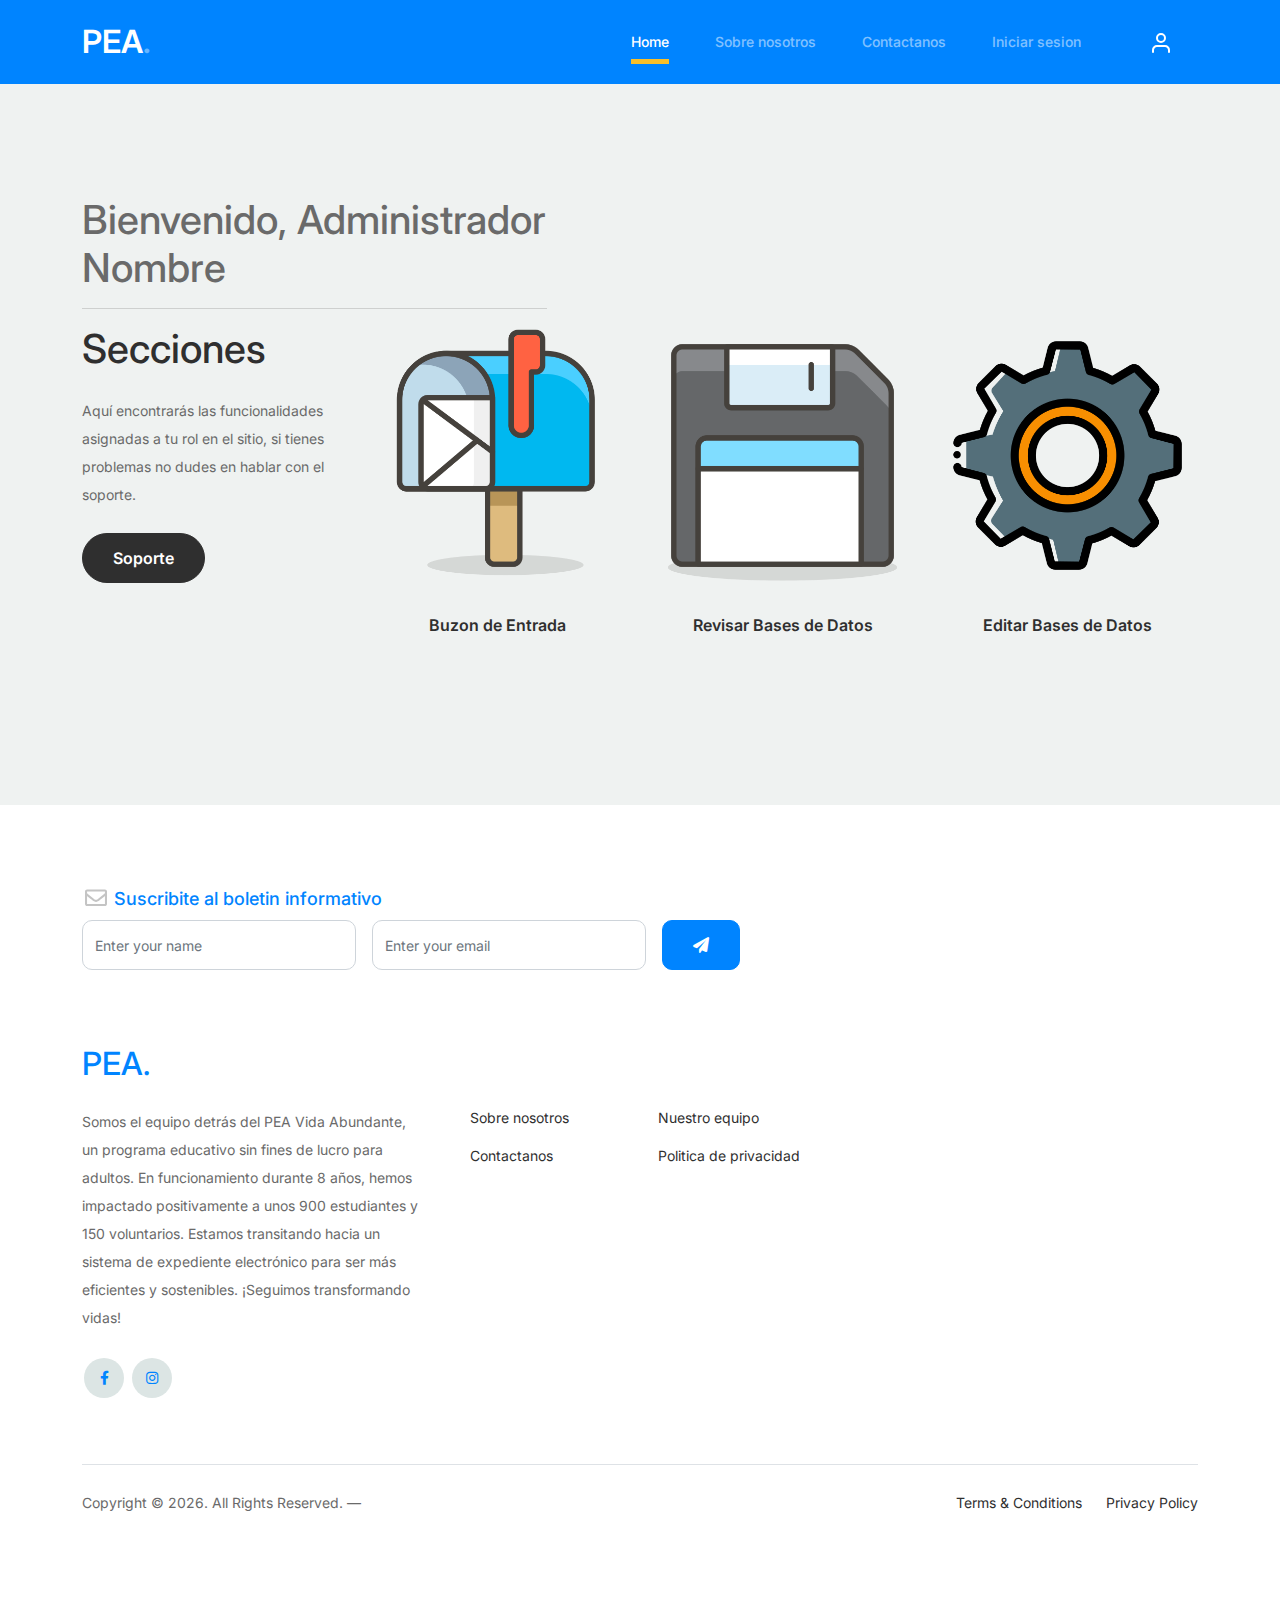
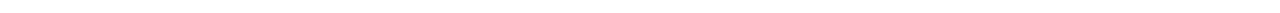
<file: 24-10-23/PEA/hudadmin.html>
<!doctype html>
<html lang="en">

<head>
    <meta charset="utf-8">
    <meta name="viewport" content="width=device-width, initial-scale=1, shrink-to-fit=no">
    <meta name="autor" content="Lospibes">
    <link rel="shortcut icon" href="favicon.png">

    <meta name="description" content="" />
    <meta name="keywords" content="bootstrap, bootstrap4" />

    <!-- CSS Piola -->
    <link href="css/bootstrap.min.css" rel="stylesheet">
    <link href="https://cdnjs.cloudflare.com/ajax/libs/font-awesome/6.0.0-beta3/css/all.min.css" rel="stylesheet">
    <link href="css/tiny-slider.css" rel="stylesheet">
    <link href="css/style.css" rel="stylesheet">
    <title>PEA</title>
</head>

<body>

    <!-- Empieza header Nav -->
    <nav class="custom-navbar navbar navbar navbar-expand-md navbar-dark bg-dark" arial-label="Furni navigation bar">

        <div class="container">
            <a class="navbar-brand" href="index.html">PEA<span>.</span></a>

            <button class="navbar-toggler" type="button" data-bs-toggle="collapse" data-bs-target="#navbarsFurni"
                aria-controls="navbarsFurni" aria-expanded="false" aria-label="Toggle navigation">
                <span class="navbar-toggler-icon"></span>
            </button>

            <div class="collapse navbar-collapse" id="navbarsFurni">
                <ul class="custom-navbar-nav navbar-nav ms-auto mb-2 mb-md-0">
                    <li class="nav-item active">
                        <a class="nav-link" href="index.html">Home</a>
                    </li>

                    <li><a class="nav-link" href="about.html">Sobre nosotros</a></li>

                    <li><a class="nav-link" href="contact.html">Contactanos</a></li>

                    <li><a class="nav-link" href="login.html">Iniciar sesion</a></li>
                </ul>

                <ul class="custom-navbar-cta navbar-nav mb-2 mb-md-0 ms-5">
                    <li><a class="nav-link" href="login.html"><img src="images/user.svg"></a></li>
                    


                </ul>
            </div>
        </div>

    </nav>
    <!-- Termina Header Nav -->





 <!-- SECCION -->
 <div class="product-section">
    <div class="container">
        <div class="col-lg-5">
                
            <h1>Bienvenido, Administrador Nombre</span></h1>
            <hr>

        
    </div>
        <div class="row">

             <!-- COLUMNA-->
            <div class="col-md-12 col-lg-3 mb-5 mb-lg-0">
                <h1 class="mb-4 section-title">Secciones</h1>
                <p class="mb-4">Aquí encontrarás las funcionalidades asignadas a tu rol en el sitio, si tienes problemas
                    no dudes en hablar con el soporte.
                </p>
                <p><a href="mailto:peasoporte24@gmail.com" class="btn">Soporte</a></p>
            </div>
            <!-- COLUMNA-->

            <!-- COLUMNA-->
            <div class="col-12 col-md-4 col-lg-3 mb-5 mb-md-0">
                <a class="product-item" href="cart.html">
                    <img src="images/icono7.png" class="img-fluid product-thumbnail">
                    <h3 class="product-title">Buzon de Entrada</h3>
                 

                
                </a>
            </div>
            <!-- /COLUMNA -->

            <!-- COLUMNA -->
            <div class="col-12 col-md-4 col-lg-3 mb-5 mb-md-0">
                <a class="product-item" href="cart.html">
                    <img src="images/icono8.png" class="img-fluid product-thumbnail">
                    <h3 class="product-title">Revisar Bases de Datos</h3>
                   

                  
                </a>
            </div>
            <!-- /COLUMNA -->

            <!-- /COLUMNA -->
            <div class="col-12 col-md-4 col-lg-3 mb-5 mb-md-0">
                <a class="product-item" href="cart.html">
                    <img src="images/icono9.png" class="img-fluid product-thumbnail">
                    <h3 class="product-title">Editar Bases de Datos</h3>
                    

                    
                </a>
            </div>
            <!-- /COLUMNA -->

        </div>
    </div>
</div>
<!-- Seccion -->

 





    <!-- Footer empieza -->
    <footer class="footer-section">
        
        <div class="container relative">



            <div class="row">
                <div class="col-lg-8">
                    <div class="subscription-form">
                        <h3 class="d-flex align-items-center"><span class="me-1"><img src="images/envelope-outline.svg"
                                    alt="Image" class="img-fluid"></span><span>Suscribite al boletin informativo</span>
                        </h3>

                        <form action="#" class="row g-3">
                            <div class="col-auto">
                                <input type="text" class="form-control" placeholder="Enter your name">
                            </div>
                            <div class="col-auto">
                                <input type="email" class="form-control" placeholder="Enter your email">
                            </div>
                            <div class="col-auto">
                                <button class="btn btn-primary">
                                    <span class="fa fa-paper-plane"></span>
                                </button>
                            </div>
                        </form>

                    </div>
                </div>
            </div>

            <div class="row g-5 mb-5">
                <div class="col-lg-4">
                    <div class="mb-4 footer-logo-wrap"><a href="#" class="footer-logo">PEA<span>.</span></a></div>
                    <p class="mb-4">Somos el equipo detrás del PEA Vida Abundante, un programa educativo sin fines de
                        lucro para adultos. En funcionamiento durante 8 años, hemos impactado positivamente a unos 900
                        estudiantes y 150 voluntarios. Estamos transitando hacia un sistema de expediente electrónico
                        para ser más eficientes y sostenibles. ¡Seguimos transformando vidas!</p>

                    <ul class="list-unstyled custom-social">
                        <li><a href="#"><span class="fa fa-brands fa-facebook-f"></span></a></li>

                        <li><a href="#"><span class="fa fa-brands fa-instagram"></span></a></li>

                    </ul>
                </div>

                <div class="col-lg-8">
                    <div class="row links-wrap">
                        <div class="col-6 col-sm-6 col-md-3">
                            <ul class="list-unstyled">
                                <li><a href="#">Sobre nosotros</a></li>


                                <li><a href="#">Contactanos</a></li>
                            </ul>
                        </div>


                        <div class="col-6 col-sm-6 col-md-3">
                            <ul class="list-unstyled">

                                <li><a href="#">Nuestro equipo</a></li>

                                <li><a href="#">Politica de privacidad</a></li>
                            </ul>
                        </div>


                    </div>
                </div>

            </div>

            <div class="border-top copyright">
                <div class="row pt-4">
                    <div class="col-lg-6">
                        <p class="mb-2 text-center text-lg-start">Copyright &copy;
                            <script>document.write(new Date().getFullYear());</script>. All Rights Reserved. &mdash;
                        </p>
                    </div>

                    <div class="col-lg-6 text-center text-lg-end">
                        <ul class="list-unstyled d-inline-flex ms-auto">
                            <li class="me-4"><a href="#">Terms &amp; Conditions</a></li>
                            <li><a href="#">Privacy Policy</a></li>
                        </ul>
                    </div>

                </div>
            </div>

        </div>
    </footer>
    <!-- Footer termina -->


    <script src="js/bootstrap.bundle.min.js"></script>
    <script src="js/tiny-slider.js"></script>
    <script src="js/custom.js"></script>
</body>

</html>
</file>
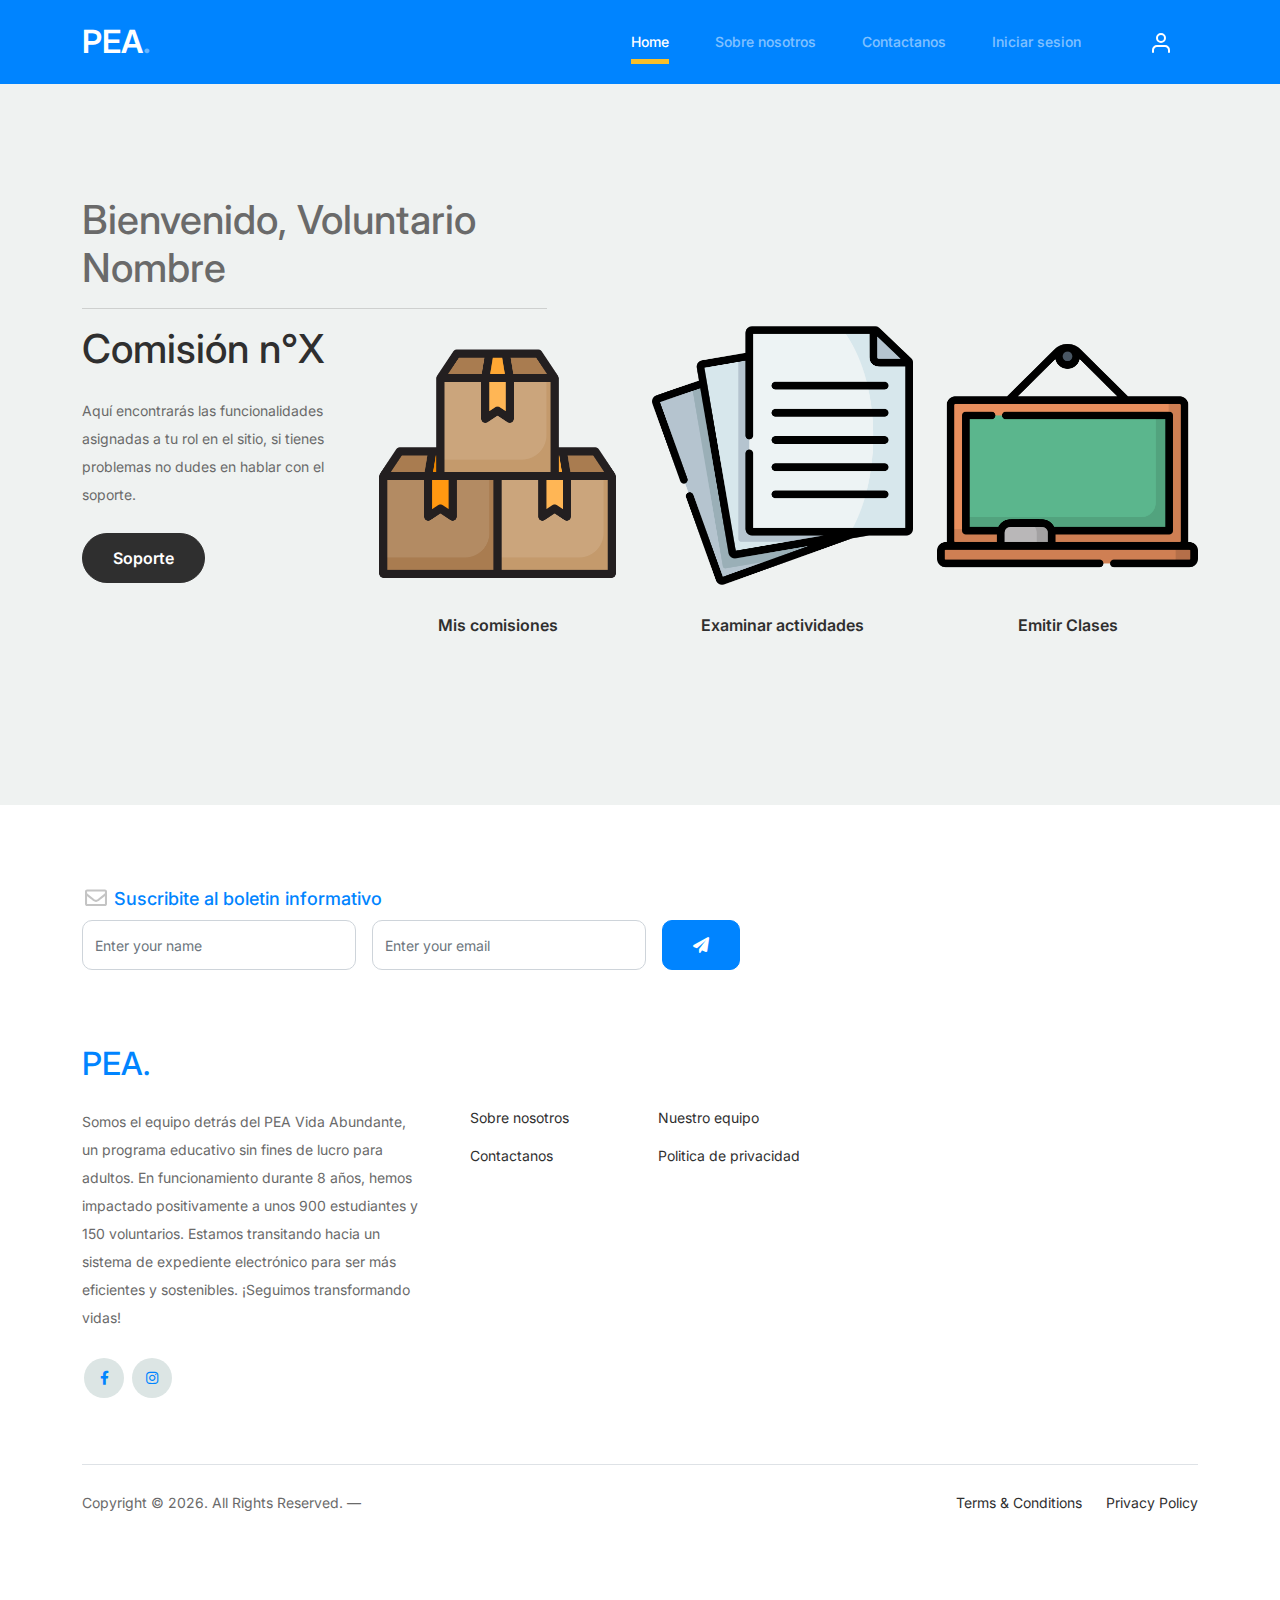
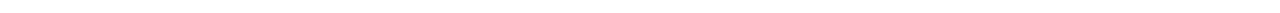
<file: 24-10-23/PEA/hudvoluntario.html>
<!doctype html>
<html lang="en">

<head>
    <meta charset="utf-8">
    <meta name="viewport" content="width=device-width, initial-scale=1, shrink-to-fit=no">
    <meta name="autor" content="Lospibes">
    <link rel="shortcut icon" href="favicon.png">

    <meta name="description" content="" />
    <meta name="keywords" content="bootstrap, bootstrap4" />

    <!-- CSS Piola -->
    <link href="css/bootstrap.min.css" rel="stylesheet">
    <link href="https://cdnjs.cloudflare.com/ajax/libs/font-awesome/6.0.0-beta3/css/all.min.css" rel="stylesheet">
    <link href="css/tiny-slider.css" rel="stylesheet">
    <link href="css/style.css" rel="stylesheet">
    <title>PEA</title>
</head>

<body>

    <!-- Empieza header Nav -->
    <nav class="custom-navbar navbar navbar navbar-expand-md navbar-dark bg-dark" arial-label="Furni navigation bar">

        <div class="container">
            <a class="navbar-brand" href="index.html">PEA<span>.</span></a>

            <button class="navbar-toggler" type="button" data-bs-toggle="collapse" data-bs-target="#navbarsFurni"
                aria-controls="navbarsFurni" aria-expanded="false" aria-label="Toggle navigation">
                <span class="navbar-toggler-icon"></span>
            </button>

            <div class="collapse navbar-collapse" id="navbarsFurni">
                <ul class="custom-navbar-nav navbar-nav ms-auto mb-2 mb-md-0">
                    <li class="nav-item active">
                        <a class="nav-link" href="index.html">Home</a>
                    </li>

                    <li><a class="nav-link" href="about.html">Sobre nosotros</a></li>

                    <li><a class="nav-link" href="contact.html">Contactanos</a></li>

                    <li><a class="nav-link" href="login.html">Iniciar sesion</a></li>
                </ul>

                <ul class="custom-navbar-cta navbar-nav mb-2 mb-md-0 ms-5">
                    <li><a class="nav-link" href="login.html"><img src="images/user.svg"></a></li>



                </ul>
            </div>
        </div>

    </nav>
    <!-- Termina Header Nav -->





    <!-- Start Product Section -->
    <div class="product-section">
        <div class="container">
            <div class="col-lg-5">

                <h1>Bienvenido, Voluntario Nombre</span></h1>
                <hr>


            </div>
            <div class="row">

                 <!-- COLUMNA-->
                <div class="col-md-12 col-lg-3 mb-5 mb-lg-0">
                    <h1 class="mb-4 section-title">Comisión n°X</h1>
                    <p class="mb-4">Aquí encontrarás las funcionalidades asignadas a tu rol en el sitio, si tienes
                        problemas
                        no dudes en hablar con el soporte.
                    </p>
                    <p><a href="mailto:peasoporte24@gmail.com" class="btn">Soporte</a></p>
                </div>
               <!-- COLUMNA-->

                <!-- COLUMNA-->
                <div class="col-12 col-md-4 col-lg-3 mb-5 mb-md-0">
                    <a class="product-item" href="cart.html">
                        <img src="images/icono4.png" class="img-fluid product-thumbnail">
                        <h3 class="product-title">Mis comisiones</h3>



                    </a>
                </div>
                <!-- /COLUMNA -->

                <!-- COLUMNA-->
                <div class="col-12 col-md-4 col-lg-3 mb-5 mb-md-0">
                    <a class="product-item" href="cart.html">
                        <img src="images/icono5.png" class="img-fluid product-thumbnail">
                        <h3 class="product-title">Examinar actividades</h3>



                    </a>
                </div>
                <!-- /COLUMNA -->

                <!-- COLUMNA -->
                <div class="col-12 col-md-4 col-lg-3 mb-5 mb-md-0">
                    <a class="product-item" href="cart.html">
                        <img src="images/icono6.png" class="img-fluid product-thumbnail">
                        <h3 class="product-title">Emitir Clases</h3>



                    </a>
                </div>
                <!-- /COLUMNA -->


            </div>
        </div>
    </div>
    <!-- SECCION -->

    





    <!-- Footer empieza -->
    <footer class="footer-section">

        <div class="container relative">



            <div class="row">
                <div class="col-lg-8">
                    <div class="subscription-form">
                        <h3 class="d-flex align-items-center"><span class="me-1"><img src="images/envelope-outline.svg"
                                    alt="Image" class="img-fluid"></span><span>Suscribite al boletin informativo</span>
                        </h3>

                        <form action="#" class="row g-3">
                            <div class="col-auto">
                                <input type="text" class="form-control" placeholder="Enter your name">
                            </div>
                            <div class="col-auto">
                                <input type="email" class="form-control" placeholder="Enter your email">
                            </div>
                            <div class="col-auto">
                                <button class="btn btn-primary">
                                    <span class="fa fa-paper-plane"></span>
                                </button>
                            </div>
                        </form>

                    </div>
                </div>
            </div>

            <div class="row g-5 mb-5">
                <div class="col-lg-4">
                    <div class="mb-4 footer-logo-wrap"><a href="#" class="footer-logo">PEA<span>.</span></a></div>
                    <p class="mb-4">Somos el equipo detrás del PEA Vida Abundante, un programa educativo sin fines de
                        lucro para adultos. En funcionamiento durante 8 años, hemos impactado positivamente a unos 900
                        estudiantes y 150 voluntarios. Estamos transitando hacia un sistema de expediente electrónico
                        para ser más eficientes y sostenibles. ¡Seguimos transformando vidas!</p>

                    <ul class="list-unstyled custom-social">
                        <li><a href="#"><span class="fa fa-brands fa-facebook-f"></span></a></li>

                        <li><a href="#"><span class="fa fa-brands fa-instagram"></span></a></li>

                    </ul>
                </div>

                <div class="col-lg-8">
                    <div class="row links-wrap">
                        <div class="col-6 col-sm-6 col-md-3">
                            <ul class="list-unstyled">
                                <li><a href="#">Sobre nosotros</a></li>


                                <li><a href="#">Contactanos</a></li>
                            </ul>
                        </div>


                        <div class="col-6 col-sm-6 col-md-3">
                            <ul class="list-unstyled">

                                <li><a href="#">Nuestro equipo</a></li>

                                <li><a href="#">Politica de privacidad</a></li>
                            </ul>
                        </div>


                    </div>
                </div>

            </div>

            <div class="border-top copyright">
                <div class="row pt-4">
                    <div class="col-lg-6">
                        <p class="mb-2 text-center text-lg-start">Copyright &copy;
                            <script>document.write(new Date().getFullYear());</script>. All Rights Reserved. &mdash;
                        </p>
                    </div>

                    <div class="col-lg-6 text-center text-lg-end">
                        <ul class="list-unstyled d-inline-flex ms-auto">
                            <li class="me-4"><a href="#">Terms &amp; Conditions</a></li>
                            <li><a href="#">Privacy Policy</a></li>
                        </ul>
                    </div>

                </div>
            </div>

        </div>
    </footer>
    <!-- Footer termina -->


    <script src="js/bootstrap.bundle.min.js"></script>
    <script src="js/tiny-slider.js"></script>
    <script src="js/custom.js"></script>
</body>

</html>
</file>
<file: 24-10-23/PEA/css/tiny-slider.css>
.tns-outer{padding:0 !important}.tns-outer [hidden]{display:none !important}.tns-outer [aria-controls],.tns-outer [data-action]{cursor:pointer}.tns-slider{-webkit-transition:all 0s;-moz-transition:all 0s;transition:all 0s}.tns-slider>.tns-item{-webkit-box-sizing:border-box;-moz-box-sizing:border-box;box-sizing:border-box}.tns-horizontal.tns-subpixel{white-space:nowrap}.tns-horizontal.tns-subpixel>.tns-item{display:inline-block;vertical-align:top;white-space:normal}.tns-horizontal.tns-no-subpixel:after{content:'';display:table;clear:both}.tns-horizontal.tns-no-subpixel>.tns-item{float:left}.tns-horizontal.tns-carousel.tns-no-subpixel>.tns-item{margin-right:-100%}.tns-no-calc{position:relative;left:0}.tns-gallery{position:relative;left:0;min-height:1px}.tns-gallery>.tns-item{position:absolute;left:-100%;-webkit-transition:transform 0s, opacity 0s;-moz-transition:transform 0s, opacity 0s;transition:transform 0s, opacity 0s}.tns-gallery>.tns-slide-active{position:relative;left:auto !important}.tns-gallery>.tns-moving{-webkit-transition:all 0.25s;-moz-transition:all 0.25s;transition:all 0.25s}.tns-autowidth{display:inline-block}.tns-lazy-img{-webkit-transition:opacity 0.6s;-moz-transition:opacity 0.6s;transition:opacity 0.6s;opacity:0.6}.tns-lazy-img.tns-complete{opacity:1}.tns-ah{-webkit-transition:height 0s;-moz-transition:height 0s;transition:height 0s}.tns-ovh{overflow:hidden}.tns-visually-hidden{position:absolute;left:-10000em}.tns-transparent{opacity:0;visibility:hidden}.tns-fadeIn{opacity:1;filter:alpha(opacity=100);z-index:0}.tns-normal,.tns-fadeOut{opacity:0;filter:alpha(opacity=0);z-index:-1}.tns-vpfix{white-space:nowrap}.tns-vpfix>div,.tns-vpfix>li{display:inline-block}.tns-t-subp2{margin:0 auto;width:310px;position:relative;height:10px;overflow:hidden}.tns-t-ct{width:2333.3333333%;width:-webkit-calc(100% * 70 / 3);width:-moz-calc(100% * 70 / 3);width:calc(100% * 70 / 3);position:absolute;right:0}.tns-t-ct:after{content:'';display:table;clear:both}.tns-t-ct>div{width:1.4285714%;width:-webkit-calc(100% / 70);width:-moz-calc(100% / 70);width:calc(100% / 70);height:10px;float:left}
</file>
<file: 24-10-23/PEA/css/style.css>
@import url("https://fonts.googleapis.com/css2?family=Inter:wght@400;500;600;700;800&display=swap");
body {
  overflow-x: hidden;
  position: relative; }

body {
  font-family: "Inter", sans-serif;
  font-weight: 400;
  line-height: 28px;
  color: #6a6a6a;
  font-size: 14px;
  background-color: #eff2f1; }

a {
  text-decoration: none;
  -webkit-transition: .3s all ease;
  -o-transition: .3s all ease;
  transition: .3s all ease;
  color: #2f2f2f;
  text-decoration: underline; }
  a:hover {
    color: #2f2f2f;
    text-decoration: none; }
  a.more {
    font-weight: 600; }

.custom-navbar {
  background: #0084ff !important;
  padding-top: 20px;
  padding-bottom: 20px; }
  .custom-navbar .navbar-brand {
    font-size: 32px;
    font-weight: 600; }
    .custom-navbar .navbar-brand > span {
      opacity: .4; }
  .custom-navbar .navbar-toggler {
    border-color: transparent; }
    .custom-navbar .navbar-toggler:active, .custom-navbar .navbar-toggler:focus {
      -webkit-box-shadow: none;
      box-shadow: none;
      outline: none; }
  @media (min-width: 992px) {
    .custom-navbar .custom-navbar-nav li {
      margin-left: 15px;
      margin-right: 15px; } }
  .custom-navbar .custom-navbar-nav li a {
    font-weight: 500;
    color: #ffffff !important;
    opacity: .5;
    -webkit-transition: .3s all ease;
    -o-transition: .3s all ease;
    transition: .3s all ease;
    position: relative; }
    @media (min-width: 768px) {
      .custom-navbar .custom-navbar-nav li a:before {
        content: "";
        position: absolute;
        bottom: 0;
        left: 8px;
        right: 8px;
        background: #f9bf29;
        height: 5px;
        opacity: 1;
        visibility: visible;
        width: 0;
        -webkit-transition: .15s all ease-out;
        -o-transition: .15s all ease-out;
        transition: .15s all ease-out; } }
    .custom-navbar .custom-navbar-nav li a:hover {
      opacity: 1; }
      .custom-navbar .custom-navbar-nav li a:hover:before {
        width: calc(100% - 16px); }
  .custom-navbar .custom-navbar-nav li.active a {
    opacity: 1; }
    .custom-navbar .custom-navbar-nav li.active a:before {
      width: calc(100% - 16px); }
  .custom-navbar .custom-navbar-cta {
    margin-left: 0 !important;
    -webkit-box-orient: horizontal;
    -webkit-box-direction: normal;
    -ms-flex-direction: row;
    flex-direction: row; }
    @media (min-width: 768px) {
      .custom-navbar .custom-navbar-cta {
        margin-left: 40px !important; } }
    .custom-navbar .custom-navbar-cta li {
      margin-left: 0px;
      margin-right: 0px; }
      .custom-navbar .custom-navbar-cta li:first-child {
        margin-right: 20px; }

.hero {
  background:#0068c9;
  padding: calc(4rem - 30px) 0 0rem 0; }
  @media (min-width: 768px) {
    .hero {
      padding: calc(4rem - 30px) 0 4rem 0; } }
  @media (min-width: 992px) {
    .hero {
      padding: calc(8rem - 30px) 0 8rem 0; } }
  .hero .intro-excerpt {
    position: relative;
    z-index: 4; }
    @media (min-width: 992px) {
      .hero .intro-excerpt {
        max-width: 450px; } }
  .hero h1 {
    font-weight: 700;
    color: #ffffff;
    margin-bottom: 30px; }
    @media (min-width: 1400px) {
      .hero h1 {
        font-size: 54px; } }
  .hero p {
    color: rgba(255, 255, 255, 0.5);
    margin-botom: 30px; }
  .hero .hero-img-wrap {
    position: relative; }
    .hero .hero-img-wrap img {
      position: relative;
      top: 0px;
      right: 0px;
      z-index: 2;
      max-width: 780px;
      left: -20px; }
      @media (min-width: 768px) {
        .hero .hero-img-wrap img {
          right: 0px;
          left: -100px; } }
      @media (min-width: 992px) {
        .hero .hero-img-wrap img {
          left: 0px;
          top: -80px;
          position: absolute;
          right: -50px; } }
      @media (min-width: 1200px) {
        .hero .hero-img-wrap img {
          left: 0px;
          top: -80px;
          right: -100px; } }
    .hero .hero-img-wrap:after {
      content: "";
      position: absolute;
      width: 255px;
      height: 217px;
      background-image: url("../images/dots-light.svg");
      background-size: contain;
      background-repeat: no-repeat;
      right: -100px;
      top: -0px; }
      @media (min-width: 1200px) {
        .hero .hero-img-wrap:after {
          top: -40px; } }

.btn {
  font-weight: 600;
  padding: 12px 30px;
  border-radius: 30px;
  color: #ffffff;
  background: #2f2f2f;
  border-color: #2f2f2f; }
  .btn:hover {
    color: #ffffff;
    background: #222222;
    border-color: #222222; }
  .btn:active, .btn:focus {
    outline: none !important;
    -webkit-box-shadow: none;
    box-shadow: none; }
  .btn.btn-primary {
    background:#0084ff;
    border-color:#0084ff; }
    .btn.btn-primary:hover {
      background:#0084ff;
      border-color:#0084ff; }
  .btn.btn-secondary {
    color: #2f2f2f;
    background: #f9bf29;
    border-color: #f9bf29; }
    .btn.btn-secondary:hover {
      background: #f8b810;
      border-color: #f8b810; }
  .btn.btn-white-outline {
    background: transparent;
    border-width: 2px;
    border-color: rgba(255, 255, 255, 0.3); }
    .btn.btn-white-outline:hover {
      border-color: white;
      color: #ffffff; }

.section-title {
  color: #2f2f2f; }

.product-section {
  padding: 7rem 0; }
  .product-section .product-item {
    text-align: center;
    text-decoration: none;
    display: block;
    position: relative;
    padding-bottom: 50px;
    cursor: pointer; }
    .product-section .product-item .product-thumbnail {
      margin-bottom: 30px;
      position: relative;
      top: 0;
      -webkit-transition: .3s all ease;
      -o-transition: .3s all ease;
      transition: .3s all ease; }
    .product-section .product-item h3 {
      font-weight: 600;
      font-size: 16px; }
    .product-section .product-item strong {
      font-weight: 800 !important;
      font-size: 18px !important; }
    .product-section .product-item h3, .product-section .product-item strong {
      color: #2f2f2f;
      text-decoration: none; }
    .product-section .product-item .icon-cross {
      position: absolute;
      width: 35px;
      height: 35px;
      display: inline-block;
      background: #2f2f2f;
      bottom: 15px;
      left: 50%;
      -webkit-transform: translateX(-50%);
      -ms-transform: translateX(-50%);
      transform: translateX(-50%);
      margin-bottom: -17.5px;
      border-radius: 50%;
      opacity: 0;
      visibility: hidden;
      -webkit-transition: .3s all ease;
      -o-transition: .3s all ease;
      transition: .3s all ease; }
      .product-section .product-item .icon-cross img {
        position: absolute;
        left: 50%;
        top: 50%;
        -webkit-transform: translate(-50%, -50%);
        -ms-transform: translate(-50%, -50%);
        transform: translate(-50%, -50%); }
    .product-section .product-item:before {
      bottom: 0;
      left: 0;
      right: 0;
      position: absolute;
      content: "";
      background: #dce5e4;
      height: 0%;
      z-index: -1;
      border-radius: 10px;
      -webkit-transition: .3s all ease;
      -o-transition: .3s all ease;
      transition: .3s all ease; }
    .product-section .product-item:hover .product-thumbnail {
      top: -25px; }
    .product-section .product-item:hover .icon-cross {
      bottom: 0;
      opacity: 1;
      visibility: visible; }
    .product-section .product-item:hover:before {
      height: 70%; }

.why-choose-section {
  padding: 7rem 0; }
  .why-choose-section .img-wrap {
    position: relative; }
    .why-choose-section .img-wrap:before {
      position: absolute;
      content: "";
      width: 255px;
      height: 217px;
      background-image: url("../images/dots-yellow.svg");
      background-repeat: no-repeat;
      background-size: contain;
      -webkit-transform: translate(-40%, -40%);
      -ms-transform: translate(-40%, -40%);
      transform: translate(-40%, -40%);
      z-index: -1; }
    .why-choose-section .img-wrap img {
      border-radius: 20px; }

.feature {
  margin-bottom: 30px; }
  .feature .icon {
    display: inline-block;
    position: relative;
    margin-bottom: 20px; }
    .feature .icon:before {
      content: "";
      width: 33px;
      height: 33px;
      position: absolute;
      background: rgba(59, 93, 80, 0.2);
      border-radius: 50%;
      right: -8px;
      bottom: 0; }
  .feature h3 {
    font-size: 14px;
    color: #2f2f2f; }
  .feature p {
    font-size: 14px;
    line-height: 22px;
    color: #6a6a6a; }

.we-help-section {
  padding: 7rem 0; }
  .we-help-section .imgs-grid {
    display: -ms-grid;
    display: grid;
    -ms-grid-columns: (1fr)[27];
    grid-template-columns: repeat(27, 1fr);
    position: relative; }
    .we-help-section .imgs-grid:before {
      position: absolute;
      content: "";
      width: 255px;
      height: 217px;
      background-image: url("../images/dots-green.svg");
      background-size: contain;
      background-repeat: no-repeat;
      -webkit-transform: translate(-40%, -40%);
      -ms-transform: translate(-40%, -40%);
      transform: translate(-40%, -40%);
      z-index: -1; }
    .we-help-section .imgs-grid .grid {
      position: relative; }
      .we-help-section .imgs-grid .grid img {
        border-radius: 20px;
        max-width: 100%; }
      .we-help-section .imgs-grid .grid.grid-1 {
        -ms-grid-column: 1;
        -ms-grid-column-span: 18;
        grid-column: 1 / span 18;
        -ms-grid-row: 1;
        -ms-grid-row-span: 27;
        grid-row: 1 / span 27; }
      .we-help-section .imgs-grid .grid.grid-2 {
        -ms-grid-column: 19;
        -ms-grid-column-span: 27;
        grid-column: 19 / span 27;
        -ms-grid-row: 1;
        -ms-grid-row-span: 5;
        grid-row: 1 / span 5;
        padding-left: 20px; }
      .we-help-section .imgs-grid .grid.grid-3 {
        -ms-grid-column: 14;
        -ms-grid-column-span: 16;
        grid-column: 14 / span 16;
        -ms-grid-row: 6;
        -ms-grid-row-span: 27;
        grid-row: 6 / span 27;
        padding-top: 20px; }

.custom-list {
  width: 100%; }
  .custom-list li {
    display: inline-block;
    width: calc(50% - 20px);
    margin-bottom: 12px;
    line-height: 1.5;
    position: relative;
    padding-left: 20px; }
    .custom-list li:before {
      content: "";
      width: 8px;
      height: 8px;
      border-radius: 50%;
      border: 2px solid #3b5d50;
      position: absolute;
      left: 0;
      top: 8px; }

.popular-product {
  padding: 0 0 7rem 0; }
  .popular-product .product-item-sm h3 {
    font-size: 14px;
    font-weight: 700;
    color: #2f2f2f; }
  .popular-product .product-item-sm a {
    text-decoration: none;
    color: #2f2f2f;
    -webkit-transition: .3s all ease;
    -o-transition: .3s all ease;
    transition: .3s all ease; }
    .popular-product .product-item-sm a:hover {
      color: rgba(47, 47, 47, 0.5); }
  .popular-product .product-item-sm p {
    line-height: 1.4;
    margin-bottom: 10px;
    font-size: 14px; }
  .popular-product .product-item-sm .thumbnail {
    margin-right: 10px;
    -webkit-box-flex: 0;
    -ms-flex: 0 0 120px;
    flex: 0 0 120px;
    position: relative; }
    .popular-product .product-item-sm .thumbnail:before {
      content: "";
      position: absolute;
      border-radius: 20px;
      background: #dce5e4;
      width: 98px;
      height: 98px;
      top: 50%;
      left: 50%;
      -webkit-transform: translate(-50%, -50%);
      -ms-transform: translate(-50%, -50%);
      transform: translate(-50%, -50%);
      z-index: -1; }

.testimonial-section {
  padding: 3rem 0 7rem 0; }

.testimonial-slider-wrap {
  position: relative; }
  .testimonial-slider-wrap .tns-inner {
    padding-top: 30px; }
  .testimonial-slider-wrap .item .testimonial-block blockquote {
    font-size: 16px; }
    @media (min-width: 768px) {
      .testimonial-slider-wrap .item .testimonial-block blockquote {
        line-height: 32px;
        font-size: 18px; } }
  .testimonial-slider-wrap .item .testimonial-block .author-info .author-pic {
    margin-bottom: 20px; }
    .testimonial-slider-wrap .item .testimonial-block .author-info .author-pic img {
      max-width: 80px;
      border-radius: 50%; }
  .testimonial-slider-wrap .item .testimonial-block .author-info h3 {
    font-size: 14px;
    font-weight: 700;
    color: #2f2f2f;
    margin-bottom: 0; }
  .testimonial-slider-wrap #testimonial-nav {
    position: absolute;
    top: 50%;
    z-index: 99;
    width: 100%;
    display: none; }
    @media (min-width: 768px) {
      .testimonial-slider-wrap #testimonial-nav {
        display: block; } }
    .testimonial-slider-wrap #testimonial-nav > span {
      cursor: pointer;
      position: absolute;
      width: 58px;
      height: 58px;
      line-height: 58px;
      border-radius: 50%;
      background: rgba(59, 93, 80, 0.1);
      color: #2f2f2f;
      -webkit-transition: .3s all ease;
      -o-transition: .3s all ease;
      transition: .3s all ease; }
      .testimonial-slider-wrap #testimonial-nav > span:hover {
        background: #0084ff;
        color: #ffffff; }
    .testimonial-slider-wrap #testimonial-nav .prev {
      left: -10px; }
    .testimonial-slider-wrap #testimonial-nav .next {
      right: 0; }
  .testimonial-slider-wrap .tns-nav {
    position: absolute;
    bottom: -50px;
    left: 50%;
    -webkit-transform: translateX(-50%);
    -ms-transform: translateX(-50%);
    transform: translateX(-50%); }
    .testimonial-slider-wrap .tns-nav button {
      background: none;
      border: none;
      display: inline-block;
      position: relative;
      width: 0 !important;
      height: 7px !important;
      margin: 2px; }
      .testimonial-slider-wrap .tns-nav button:active, .testimonial-slider-wrap .tns-nav button:focus, .testimonial-slider-wrap .tns-nav button:hover {
        outline: none;
        -webkit-box-shadow: none;
        box-shadow: none;
        background: none; }
      .testimonial-slider-wrap .tns-nav button:before {
        display: block;
        width: 7px;
        height: 7px;
        left: 0;
        top: 0;
        position: absolute;
        content: "";
        border-radius: 50%;
        -webkit-transition: .3s all ease;
        -o-transition: .3s all ease;
        transition: .3s all ease;
        background-color: #d6d6d6; }
      .testimonial-slider-wrap .tns-nav button:hover:before, .testimonial-slider-wrap .tns-nav button.tns-nav-active:before {
        background-color: #0084ff; }

.before-footer-section {
  padding: 7rem 0 12rem 0 !important; }

.blog-section {
  padding: 7rem 0 12rem 0; }
  .blog-section .post-entry a {
    text-decoration: none; }
  .blog-section .post-entry .post-thumbnail {
    display: block;
    margin-bottom: 20px; }
    .blog-section .post-entry .post-thumbnail img {
      border-radius: 20px;
      -webkit-transition: .3s all ease;
      -o-transition: .3s all ease;
      transition: .3s all ease; }
  .blog-section .post-entry .post-content-entry {
    padding-left: 15px;
    padding-right: 15px; }
    .blog-section .post-entry .post-content-entry h3 {
      font-size: 16px;
      margin-bottom: 0;
      font-weight: 600;
      margin-bottom: 7px; }
    .blog-section .post-entry .post-content-entry .meta {
      font-size: 14px; }
      .blog-section .post-entry .post-content-entry .meta a {
        font-weight: 600; }
  .blog-section .post-entry:hover .post-thumbnail img, .blog-section .post-entry:focus .post-thumbnail img {
    opacity: .7; }

.footer-section {
  padding: 80px 0;
  background: #ffffff; }
  .footer-section .relative {
    position: relative; }
  .footer-section a {
    text-decoration: none;
    color: #2f2f2f;
    -webkit-transition: .3s all ease;
    -o-transition: .3s all ease;
    transition: .3s all ease; }
    .footer-section a:hover {
      color: rgba(47, 47, 47, 0.5); }
  .footer-section .subscription-form {
    margin-bottom: 40px;
    position: relative;
    z-index: 2;
    margin-top: 100px; }
    @media (min-width: 992px) {
      .footer-section .subscription-form {
        margin-top: 0px;
        margin-bottom: 80px; } }
    .footer-section .subscription-form h3 {
      font-size: 18px;
      font-weight: 500;
      color: #0084ff; }
    .footer-section .subscription-form .form-control {
      height: 50px;
      border-radius: 10px;
      font-family: "Inter", sans-serif; }
      .footer-section .subscription-form .form-control:active, .footer-section .subscription-form .form-control:focus {
        outline: none;
        -webkit-box-shadow: none;
        box-shadow: none;
        border-color: #0084ff;
        -webkit-box-shadow: 0 1px 4px 0 rgba(0, 0, 0, 0.2);
        box-shadow: 0 1px 4px 0 rgba(0, 0, 0, 0.2); }
      .footer-section .subscription-form .form-control::-webkit-input-placeholder {
        font-size: 14px; }
      .footer-section .subscription-form .form-control::-moz-placeholder {
        font-size: 14px; }
      .footer-section .subscription-form .form-control:-ms-input-placeholder {
        font-size: 14px; }
      .footer-section .subscription-form .form-control:-moz-placeholder {
        font-size: 14px; }
    .footer-section .subscription-form .btn {
      border-radius: 10px !important; }
  .footer-section .sofa-img {
    position: absolute;
    top: -200px;
    z-index: 1;
    right: 0; }
    .footer-section .sofa-img img {
      max-width: 380px; }
  .footer-section .links-wrap {
    margin-top: 0px; }
    @media (min-width: 992px) {
      .footer-section .links-wrap {
        margin-top: 54px; } }
    .footer-section .links-wrap ul li {
      margin-bottom: 10px; }
  .footer-section .footer-logo-wrap .footer-logo {
    font-size: 32px;
    font-weight: 500;
    text-decoration: none;
    color:#0084ff; }
  .footer-section .custom-social li {
    margin: 2px;
    display: inline-block; }
    .footer-section .custom-social li a {
      width: 40px;
      height: 40px;
      text-align: center;
      line-height: 40px;
      display: inline-block;
      background: #dce5e4;
      color: #0084ff;
      border-radius: 50%; }
      .footer-section .custom-social li a:hover {
        background: #0084ff;
        color: #ffffff; }
  .footer-section .border-top {
    border-color: #dce5e4; }
    .footer-section .border-top.copyright {
      font-size: 14px !important; }

.untree_co-section {
  padding: 7rem 0; }

.form-control {
  height: 50px;
  border-radius: 10px;
  font-family: "Inter", sans-serif; }
  .form-control:active, .form-control:focus {
    outline: none;
    -webkit-box-shadow: none;
    box-shadow: none;
    border-color:#0084ff;
    -webkit-box-shadow: 0 1px 4px 0 rgba(0, 0, 0, 0.2);
    box-shadow: 0 1px 4px 0 rgba(0, 0, 0, 0.2); }
  .form-control::-webkit-input-placeholder {
    font-size: 14px; }
  .form-control::-moz-placeholder {
    font-size: 14px; }
  .form-control:-ms-input-placeholder {
    font-size: 14px; }
  .form-control:-moz-placeholder {
    font-size: 14px; }

.service {
  line-height: 1.5; }
  .service .service-icon {
    border-radius: 10px;
    -webkit-box-flex: 0;
    -ms-flex: 0 0 50px;
    flex: 0 0 50px;
    height: 50px;
    line-height: 50px;
    text-align: center;
    background:#0084ff;
    margin-right: 20px;
    color: #ffffff; }

textarea {
  height: auto !important; }

.site-blocks-table {
  overflow: auto; }
  .site-blocks-table .product-thumbnail {
    width: 200px; }
  .site-blocks-table .btn {
    padding: 2px 10px; }
  .site-blocks-table thead th {
    padding: 30px;
    text-align: center;
    border-width: 0px !important;
    vertical-align: middle;
    color: rgba(0, 0, 0, 0.8);
    font-size: 18px; }
  .site-blocks-table td {
    padding: 20px;
    text-align: center;
    vertical-align: middle;
    color: rgba(0, 0, 0, 0.8); }
  .site-blocks-table tbody tr:first-child td {
    border-top: 1px solid #0084ff !important; }
  .site-blocks-table .btn {
    background: none !important;
    color: #000000;
    border: none;
    height: auto !important; }

.site-block-order-table th {
  border-top: none !important;
  border-bottom-width: 1px !important; }

.site-block-order-table td, .site-block-order-table th {
  color: #000000; }

.couponcode-wrap input {
  border-radius: 10px !important; }

.text-primary {
  color: #0084ff !important; }

.thankyou-icon {
  position: relative;
  color:#0084ff; }
  .thankyou-icon:before {
    position: absolute;
    content: "";
    width: 50px;
    height: 50px;
    border-radius: 50%;
    background: rgba(59, 93, 80, 0.2); }
</file>
<file: 25-10-23 (20.55h)/PEA/css/tiny-slider.css>
.tns-outer{padding:0 !important}.tns-outer [hidden]{display:none !important}.tns-outer [aria-controls],.tns-outer [data-action]{cursor:pointer}.tns-slider{-webkit-transition:all 0s;-moz-transition:all 0s;transition:all 0s}.tns-slider>.tns-item{-webkit-box-sizing:border-box;-moz-box-sizing:border-box;box-sizing:border-box}.tns-horizontal.tns-subpixel{white-space:nowrap}.tns-horizontal.tns-subpixel>.tns-item{display:inline-block;vertical-align:top;white-space:normal}.tns-horizontal.tns-no-subpixel:after{content:'';display:table;clear:both}.tns-horizontal.tns-no-subpixel>.tns-item{float:left}.tns-horizontal.tns-carousel.tns-no-subpixel>.tns-item{margin-right:-100%}.tns-no-calc{position:relative;left:0}.tns-gallery{position:relative;left:0;min-height:1px}.tns-gallery>.tns-item{position:absolute;left:-100%;-webkit-transition:transform 0s, opacity 0s;-moz-transition:transform 0s, opacity 0s;transition:transform 0s, opacity 0s}.tns-gallery>.tns-slide-active{position:relative;left:auto !important}.tns-gallery>.tns-moving{-webkit-transition:all 0.25s;-moz-transition:all 0.25s;transition:all 0.25s}.tns-autowidth{display:inline-block}.tns-lazy-img{-webkit-transition:opacity 0.6s;-moz-transition:opacity 0.6s;transition:opacity 0.6s;opacity:0.6}.tns-lazy-img.tns-complete{opacity:1}.tns-ah{-webkit-transition:height 0s;-moz-transition:height 0s;transition:height 0s}.tns-ovh{overflow:hidden}.tns-visually-hidden{position:absolute;left:-10000em}.tns-transparent{opacity:0;visibility:hidden}.tns-fadeIn{opacity:1;filter:alpha(opacity=100);z-index:0}.tns-normal,.tns-fadeOut{opacity:0;filter:alpha(opacity=0);z-index:-1}.tns-vpfix{white-space:nowrap}.tns-vpfix>div,.tns-vpfix>li{display:inline-block}.tns-t-subp2{margin:0 auto;width:310px;position:relative;height:10px;overflow:hidden}.tns-t-ct{width:2333.3333333%;width:-webkit-calc(100% * 70 / 3);width:-moz-calc(100% * 70 / 3);width:calc(100% * 70 / 3);position:absolute;right:0}.tns-t-ct:after{content:'';display:table;clear:both}.tns-t-ct>div{width:1.4285714%;width:-webkit-calc(100% / 70);width:-moz-calc(100% / 70);width:calc(100% / 70);height:10px;float:left}
</file>
<file: 25-10-23 (20.55h)/PEA/css/style.css>
@import url("https://fonts.googleapis.com/css2?family=Inter:wght@400;500;600;700;800&display=swap");
body {
  overflow-x: hidden;
  position: relative; }

body {
  font-family: "Inter", sans-serif;
  font-weight: 400;
  line-height: 28px;
  color: #6a6a6a;
  font-size: 14px;
  background-color: #eff2f1; }

a {
  text-decoration: none;
  -webkit-transition: .3s all ease;
  -o-transition: .3s all ease;
  transition: .3s all ease;
  color: #2f2f2f;
  text-decoration: underline; }
  a:hover {
    color: #2f2f2f;
    text-decoration: none; }
  a.more {
    font-weight: 600; }

.custom-navbar {
  background: #0084ff !important;
  padding-top: 20px;
  padding-bottom: 20px; }
  .custom-navbar .navbar-brand {
    font-size: 32px;
    font-weight: 600; }
    .custom-navbar .navbar-brand > span {
      opacity: .4; }
  .custom-navbar .navbar-toggler {
    border-color: transparent; }
    .custom-navbar .navbar-toggler:active, .custom-navbar .navbar-toggler:focus {
      -webkit-box-shadow: none;
      box-shadow: none;
      outline: none; }
  @media (min-width: 992px) {
    .custom-navbar .custom-navbar-nav li {
      margin-left: 15px;
      margin-right: 15px; } }
  .custom-navbar .custom-navbar-nav li a {
    font-weight: 500;
    color: #ffffff !important;
    opacity: .5;
    -webkit-transition: .3s all ease;
    -o-transition: .3s all ease;
    transition: .3s all ease;
    position: relative; }
    @media (min-width: 768px) {
      .custom-navbar .custom-navbar-nav li a:before {
        content: "";
        position: absolute;
        bottom: 0;
        left: 8px;
        right: 8px;
        background: #f9bf29;
        height: 5px;
        opacity: 1;
        visibility: visible;
        width: 0;
        -webkit-transition: .15s all ease-out;
        -o-transition: .15s all ease-out;
        transition: .15s all ease-out; } }
    .custom-navbar .custom-navbar-nav li a:hover {
      opacity: 1; }
      .custom-navbar .custom-navbar-nav li a:hover:before {
        width: calc(100% - 16px); }
  .custom-navbar .custom-navbar-nav li.active a {
    opacity: 1; }
    .custom-navbar .custom-navbar-nav li.active a:before {
      width: calc(100% - 16px); }
  .custom-navbar .custom-navbar-cta {
    margin-left: 0 !important;
    -webkit-box-orient: horizontal;
    -webkit-box-direction: normal;
    -ms-flex-direction: row;
    flex-direction: row; }
    @media (min-width: 768px) {
      .custom-navbar .custom-navbar-cta {
        margin-left: 40px !important; } }
    .custom-navbar .custom-navbar-cta li {
      margin-left: 0px;
      margin-right: 0px; }
      .custom-navbar .custom-navbar-cta li:first-child {
        margin-right: 20px; }

.hero {
  background:#0068c9;
  padding: calc(4rem - 30px) 0 0rem 0; }
  @media (min-width: 768px) {
    .hero {
      padding: calc(4rem - 30px) 0 4rem 0; } }
  @media (min-width: 992px) {
    .hero {
      padding: calc(8rem - 30px) 0 8rem 0; } }
  .hero .intro-excerpt {
    position: relative;
    z-index: 4; }
    @media (min-width: 992px) {
      .hero .intro-excerpt {
        max-width: 450px; } }
  .hero h1 {
    font-weight: 700;
    color: #ffffff;
    margin-bottom: 30px; }
    @media (min-width: 1400px) {
      .hero h1 {
        font-size: 54px; } }
  .hero p {
    color: rgba(255, 255, 255, 0.5);
    margin-botom: 30px; }
  .hero .hero-img-wrap {
    position: relative; }
    .hero .hero-img-wrap img {
      position: relative;
      top: 0px;
      right: 0px;
      z-index: 2;
      max-width: 780px;
      left: -20px; }
      @media (min-width: 768px) {
        .hero .hero-img-wrap img {
          right: 0px;
          left: -100px; } }
      @media (min-width: 992px) {
        .hero .hero-img-wrap img {
          left: 0px;
          top: -80px;
          position: absolute;
          right: -50px; } }
      @media (min-width: 1200px) {
        .hero .hero-img-wrap img {
          left: 0px;
          top: -80px;
          right: -100px; } }
    .hero .hero-img-wrap:after {
      content: "";
      position: absolute;
      width: 255px;
      height: 217px;
      background-image: url("../images/dots-light.svg");
      background-size: contain;
      background-repeat: no-repeat;
      right: -100px;
      top: -0px; }
      @media (min-width: 1200px) {
        .hero .hero-img-wrap:after {
          top: -40px; } }

.btn {
  font-weight: 600;
  padding: 12px 30px;
  border-radius: 30px;
  color: #ffffff;
  background: #2f2f2f;
  border-color: #2f2f2f; }
  .btn:hover {
    color: #ffffff;
    background: #222222;
    border-color: #222222; }
  .btn:active, .btn:focus {
    outline: none !important;
    -webkit-box-shadow: none;
    box-shadow: none; }
  .btn.btn-primary {
    background:#0084ff;
    border-color:#0084ff; }
    .btn.btn-primary:hover {
      background:#0084ff;
      border-color:#0084ff; }
  .btn.btn-secondary {
    color: #2f2f2f;
    background: #f9bf29;
    border-color: #f9bf29; }
    .btn.btn-secondary:hover {
      background: #f8b810;
      border-color: #f8b810; }
  .btn.btn-white-outline {
    background: transparent;
    border-width: 2px;
    border-color: rgba(255, 255, 255, 0.3); }
    .btn.btn-white-outline:hover {
      border-color: white;
      color: #ffffff; }

.section-title {
  color: #2f2f2f; }

.product-section {
  padding: 7rem 0; }
  .product-section .product-item {
    text-align: center;
    text-decoration: none;
    display: block;
    position: relative;
    padding-bottom: 50px;
    cursor: pointer; }
    .product-section .product-item .product-thumbnail {
      margin-bottom: 30px;
      position: relative;
      top: 0;
      -webkit-transition: .3s all ease;
      -o-transition: .3s all ease;
      transition: .3s all ease; }
    .product-section .product-item h3 {
      font-weight: 600;
      font-size: 16px; }
    .product-section .product-item strong {
      font-weight: 800 !important;
      font-size: 18px !important; }
    .product-section .product-item h3, .product-section .product-item strong {
      color: #2f2f2f;
      text-decoration: none; }
    .product-section .product-item .icon-cross {
      position: absolute;
      width: 35px;
      height: 35px;
      display: inline-block;
      background: #2f2f2f;
      bottom: 15px;
      left: 50%;
      -webkit-transform: translateX(-50%);
      -ms-transform: translateX(-50%);
      transform: translateX(-50%);
      margin-bottom: -17.5px;
      border-radius: 50%;
      opacity: 0;
      visibility: hidden;
      -webkit-transition: .3s all ease;
      -o-transition: .3s all ease;
      transition: .3s all ease; }
      .product-section .product-item .icon-cross img {
        position: absolute;
        left: 50%;
        top: 50%;
        -webkit-transform: translate(-50%, -50%);
        -ms-transform: translate(-50%, -50%);
        transform: translate(-50%, -50%); }
    .product-section .product-item:before {
      bottom: 0;
      left: 0;
      right: 0;
      position: absolute;
      content: "";
      background: #dce5e4;
      height: 0%;
      z-index: -1;
      border-radius: 10px;
      -webkit-transition: .3s all ease;
      -o-transition: .3s all ease;
      transition: .3s all ease; }
    .product-section .product-item:hover .product-thumbnail {
      top: -25px; }
    .product-section .product-item:hover .icon-cross {
      bottom: 0;
      opacity: 1;
      visibility: visible; }
    .product-section .product-item:hover:before {
      height: 70%; }

.why-choose-section {
  padding: 7rem 0; }
  .why-choose-section .img-wrap {
    position: relative; }
    .why-choose-section .img-wrap:before {
      position: absolute;
      content: "";
      width: 255px;
      height: 217px;
      background-image: url("../images/dots-yellow.svg");
      background-repeat: no-repeat;
      background-size: contain;
      -webkit-transform: translate(-40%, -40%);
      -ms-transform: translate(-40%, -40%);
      transform: translate(-40%, -40%);
      z-index: -1; }
    .why-choose-section .img-wrap img {
      border-radius: 20px; }

.feature {
  margin-bottom: 30px; }
  .feature .icon {
    display: inline-block;
    position: relative;
    margin-bottom: 20px; }
    .feature .icon:before {
      content: "";
      width: 33px;
      height: 33px;
      position: absolute;
      background: rgba(59, 93, 80, 0.2);
      border-radius: 50%;
      right: -8px;
      bottom: 0; }
  .feature h3 {
    font-size: 14px;
    color: #2f2f2f; }
  .feature p {
    font-size: 14px;
    line-height: 22px;
    color: #6a6a6a; }

.we-help-section {
  padding: 7rem 0; }
  .we-help-section .imgs-grid {
    display: -ms-grid;
    display: grid;
    -ms-grid-columns: (1fr)[27];
    grid-template-columns: repeat(27, 1fr);
    position: relative; }
    .we-help-section .imgs-grid:before {
      position: absolute;
      content: "";
      width: 255px;
      height: 217px;
      background-image: url("../images/dots-green.svg");
      background-size: contain;
      background-repeat: no-repeat;
      -webkit-transform: translate(-40%, -40%);
      -ms-transform: translate(-40%, -40%);
      transform: translate(-40%, -40%);
      z-index: -1; }
    .we-help-section .imgs-grid .grid {
      position: relative; }
      .we-help-section .imgs-grid .grid img {
        border-radius: 20px;
        max-width: 100%; }
      .we-help-section .imgs-grid .grid.grid-1 {
        -ms-grid-column: 1;
        -ms-grid-column-span: 18;
        grid-column: 1 / span 18;
        -ms-grid-row: 1;
        -ms-grid-row-span: 27;
        grid-row: 1 / span 27; }
      .we-help-section .imgs-grid .grid.grid-2 {
        -ms-grid-column: 19;
        -ms-grid-column-span: 27;
        grid-column: 19 / span 27;
        -ms-grid-row: 1;
        -ms-grid-row-span: 5;
        grid-row: 1 / span 5;
        padding-left: 20px; }
      .we-help-section .imgs-grid .grid.grid-3 {
        -ms-grid-column: 14;
        -ms-grid-column-span: 16;
        grid-column: 14 / span 16;
        -ms-grid-row: 6;
        -ms-grid-row-span: 27;
        grid-row: 6 / span 27;
        padding-top: 20px; }

.custom-list {
  width: 100%; }
  .custom-list li {
    display: inline-block;
    width: calc(50% - 20px);
    margin-bottom: 12px;
    line-height: 1.5;
    position: relative;
    padding-left: 20px; }
    .custom-list li:before {
      content: "";
      width: 8px;
      height: 8px;
      border-radius: 50%;
      border: 2px solid #3b5d50;
      position: absolute;
      left: 0;
      top: 8px; }

.popular-product {
  padding: 0 0 7rem 0; }
  .popular-product .product-item-sm h3 {
    font-size: 14px;
    font-weight: 700;
    color: #2f2f2f; }
  .popular-product .product-item-sm a {
    text-decoration: none;
    color: #2f2f2f;
    -webkit-transition: .3s all ease;
    -o-transition: .3s all ease;
    transition: .3s all ease; }
    .popular-product .product-item-sm a:hover {
      color: rgba(47, 47, 47, 0.5); }
  .popular-product .product-item-sm p {
    line-height: 1.4;
    margin-bottom: 10px;
    font-size: 14px; }
  .popular-product .product-item-sm .thumbnail {
    margin-right: 10px;
    -webkit-box-flex: 0;
    -ms-flex: 0 0 120px;
    flex: 0 0 120px;
    position: relative; }
    .popular-product .product-item-sm .thumbnail:before {
      content: "";
      position: absolute;
      border-radius: 20px;
      background: #dce5e4;
      width: 98px;
      height: 98px;
      top: 50%;
      left: 50%;
      -webkit-transform: translate(-50%, -50%);
      -ms-transform: translate(-50%, -50%);
      transform: translate(-50%, -50%);
      z-index: -1; }

.testimonial-section {
  padding: 3rem 0 7rem 0; }

.testimonial-slider-wrap {
  position: relative; }
  .testimonial-slider-wrap .tns-inner {
    padding-top: 30px; }
  .testimonial-slider-wrap .item .testimonial-block blockquote {
    font-size: 16px; }
    @media (min-width: 768px) {
      .testimonial-slider-wrap .item .testimonial-block blockquote {
        line-height: 32px;
        font-size: 18px; } }
  .testimonial-slider-wrap .item .testimonial-block .author-info .author-pic {
    margin-bottom: 20px; }
    .testimonial-slider-wrap .item .testimonial-block .author-info .author-pic img {
      max-width: 80px;
      border-radius: 50%; }
  .testimonial-slider-wrap .item .testimonial-block .author-info h3 {
    font-size: 14px;
    font-weight: 700;
    color: #2f2f2f;
    margin-bottom: 0; }
  .testimonial-slider-wrap #testimonial-nav {
    position: absolute;
    top: 50%;
    z-index: 99;
    width: 100%;
    display: none; }
    @media (min-width: 768px) {
      .testimonial-slider-wrap #testimonial-nav {
        display: block; } }
    .testimonial-slider-wrap #testimonial-nav > span {
      cursor: pointer;
      position: absolute;
      width: 58px;
      height: 58px;
      line-height: 58px;
      border-radius: 50%;
      background: rgba(59, 93, 80, 0.1);
      color: #2f2f2f;
      -webkit-transition: .3s all ease;
      -o-transition: .3s all ease;
      transition: .3s all ease; }
      .testimonial-slider-wrap #testimonial-nav > span:hover {
        background: #0084ff;
        color: #ffffff; }
    .testimonial-slider-wrap #testimonial-nav .prev {
      left: -10px; }
    .testimonial-slider-wrap #testimonial-nav .next {
      right: 0; }
  .testimonial-slider-wrap .tns-nav {
    position: absolute;
    bottom: -50px;
    left: 50%;
    -webkit-transform: translateX(-50%);
    -ms-transform: translateX(-50%);
    transform: translateX(-50%); }
    .testimonial-slider-wrap .tns-nav button {
      background: none;
      border: none;
      display: inline-block;
      position: relative;
      width: 0 !important;
      height: 7px !important;
      margin: 2px; }
      .testimonial-slider-wrap .tns-nav button:active, .testimonial-slider-wrap .tns-nav button:focus, .testimonial-slider-wrap .tns-nav button:hover {
        outline: none;
        -webkit-box-shadow: none;
        box-shadow: none;
        background: none; }
      .testimonial-slider-wrap .tns-nav button:before {
        display: block;
        width: 7px;
        height: 7px;
        left: 0;
        top: 0;
        position: absolute;
        content: "";
        border-radius: 50%;
        -webkit-transition: .3s all ease;
        -o-transition: .3s all ease;
        transition: .3s all ease;
        background-color: #d6d6d6; }
      .testimonial-slider-wrap .tns-nav button:hover:before, .testimonial-slider-wrap .tns-nav button.tns-nav-active:before {
        background-color: #0084ff; }

.before-footer-section {
  padding: 7rem 0 12rem 0 !important; }

.blog-section {
  padding: 7rem 0 12rem 0; }
  .blog-section .post-entry a {
    text-decoration: none; }
  .blog-section .post-entry .post-thumbnail {
    display: block;
    margin-bottom: 20px; }
    .blog-section .post-entry .post-thumbnail img {
      border-radius: 20px;
      -webkit-transition: .3s all ease;
      -o-transition: .3s all ease;
      transition: .3s all ease; }
  .blog-section .post-entry .post-content-entry {
    padding-left: 15px;
    padding-right: 15px; }
    .blog-section .post-entry .post-content-entry h3 {
      font-size: 16px;
      margin-bottom: 0;
      font-weight: 600;
      margin-bottom: 7px; }
    .blog-section .post-entry .post-content-entry .meta {
      font-size: 14px; }
      .blog-section .post-entry .post-content-entry .meta a {
        font-weight: 600; }
  .blog-section .post-entry:hover .post-thumbnail img, .blog-section .post-entry:focus .post-thumbnail img {
    opacity: .7; }

.footer-section {
  padding: 80px 0;
  background: #ffffff; }
  .footer-section .relative {
    position: relative; }
  .footer-section a {
    text-decoration: none;
    color: #2f2f2f;
    -webkit-transition: .3s all ease;
    -o-transition: .3s all ease;
    transition: .3s all ease; }
    .footer-section a:hover {
      color: rgba(47, 47, 47, 0.5); }
  .footer-section .subscription-form {
    margin-bottom: 40px;
    position: relative;
    z-index: 2;
    margin-top: 100px; }
    @media (min-width: 992px) {
      .footer-section .subscription-form {
        margin-top: 0px;
        margin-bottom: 80px; } }
    .footer-section .subscription-form h3 {
      font-size: 18px;
      font-weight: 500;
      color: #0084ff; }
    .footer-section .subscription-form .form-control {
      height: 50px;
      border-radius: 10px;
      font-family: "Inter", sans-serif; }
      .footer-section .subscription-form .form-control:active, .footer-section .subscription-form .form-control:focus {
        outline: none;
        -webkit-box-shadow: none;
        box-shadow: none;
        border-color: #0084ff;
        -webkit-box-shadow: 0 1px 4px 0 rgba(0, 0, 0, 0.2);
        box-shadow: 0 1px 4px 0 rgba(0, 0, 0, 0.2); }
      .footer-section .subscription-form .form-control::-webkit-input-placeholder {
        font-size: 14px; }
      .footer-section .subscription-form .form-control::-moz-placeholder {
        font-size: 14px; }
      .footer-section .subscription-form .form-control:-ms-input-placeholder {
        font-size: 14px; }
      .footer-section .subscription-form .form-control:-moz-placeholder {
        font-size: 14px; }
    .footer-section .subscription-form .btn {
      border-radius: 10px !important; }
  .footer-section .sofa-img {
    position: absolute;
    top: -200px;
    z-index: 1;
    right: 0; }
    .footer-section .sofa-img img {
      max-width: 380px; }
  .footer-section .links-wrap {
    margin-top: 0px; }
    @media (min-width: 992px) {
      .footer-section .links-wrap {
        margin-top: 54px; } }
    .footer-section .links-wrap ul li {
      margin-bottom: 10px; }
  .footer-section .footer-logo-wrap .footer-logo {
    font-size: 32px;
    font-weight: 500;
    text-decoration: none;
    color:#0084ff; }
  .footer-section .custom-social li {
    margin: 2px;
    display: inline-block; }
    .footer-section .custom-social li a {
      width: 40px;
      height: 40px;
      text-align: center;
      line-height: 40px;
      display: inline-block;
      background: #dce5e4;
      color: #0084ff;
      border-radius: 50%; }
      .footer-section .custom-social li a:hover {
        background: #0084ff;
        color: #ffffff; }
  .footer-section .border-top {
    border-color: #dce5e4; }
    .footer-section .border-top.copyright {
      font-size: 14px !important; }

.untree_co-section {
  padding: 7rem 0; }

.form-control {
  height: 50px;
  border-radius: 10px;
  font-family: "Inter", sans-serif; }
  .form-control:active, .form-control:focus {
    outline: none;
    -webkit-box-shadow: none;
    box-shadow: none;
    border-color:#0084ff;
    -webkit-box-shadow: 0 1px 4px 0 rgba(0, 0, 0, 0.2);
    box-shadow: 0 1px 4px 0 rgba(0, 0, 0, 0.2); }
  .form-control::-webkit-input-placeholder {
    font-size: 14px; }
  .form-control::-moz-placeholder {
    font-size: 14px; }
  .form-control:-ms-input-placeholder {
    font-size: 14px; }
  .form-control:-moz-placeholder {
    font-size: 14px; }

.service {
  line-height: 1.5; }
  .service .service-icon {
    border-radius: 10px;
    -webkit-box-flex: 0;
    -ms-flex: 0 0 50px;
    flex: 0 0 50px;
    height: 50px;
    line-height: 50px;
    text-align: center;
    background:#0084ff;
    margin-right: 20px;
    color: #ffffff; }

textarea {
  height: auto !important; }

.site-blocks-table {
  overflow: auto; }
  .site-blocks-table .product-thumbnail {
    width: 200px; }
  .site-blocks-table .btn {
    padding: 2px 10px; }
  .site-blocks-table thead th {
    padding: 30px;
    text-align: center;
    border-width: 0px !important;
    vertical-align: middle;
    color: rgba(0, 0, 0, 0.8);
    font-size: 18px; }
  .site-blocks-table td {
    padding: 20px;
    text-align: center;
    vertical-align: middle;
    color: rgba(0, 0, 0, 0.8); }
  .site-blocks-table tbody tr:first-child td {
    border-top: 1px solid #0084ff !important; }
  .site-blocks-table .btn {
    background: none !important;
    color: #000000;
    border: none;
    height: auto !important; }

.site-block-order-table th {
  border-top: none !important;
  border-bottom-width: 1px !important; }

.site-block-order-table td, .site-block-order-table th {
  color: #000000; }

.couponcode-wrap input {
  border-radius: 10px !important; }

.text-primary {
  color: #0084ff !important; }

.thankyou-icon {
  position: relative;
  color:#0084ff; }
  .thankyou-icon:before {
    position: absolute;
    content: "";
    width: 50px;
    height: 50px;
    border-radius: 50%;
    background: rgba(59, 93, 80, 0.2); }
</file>
